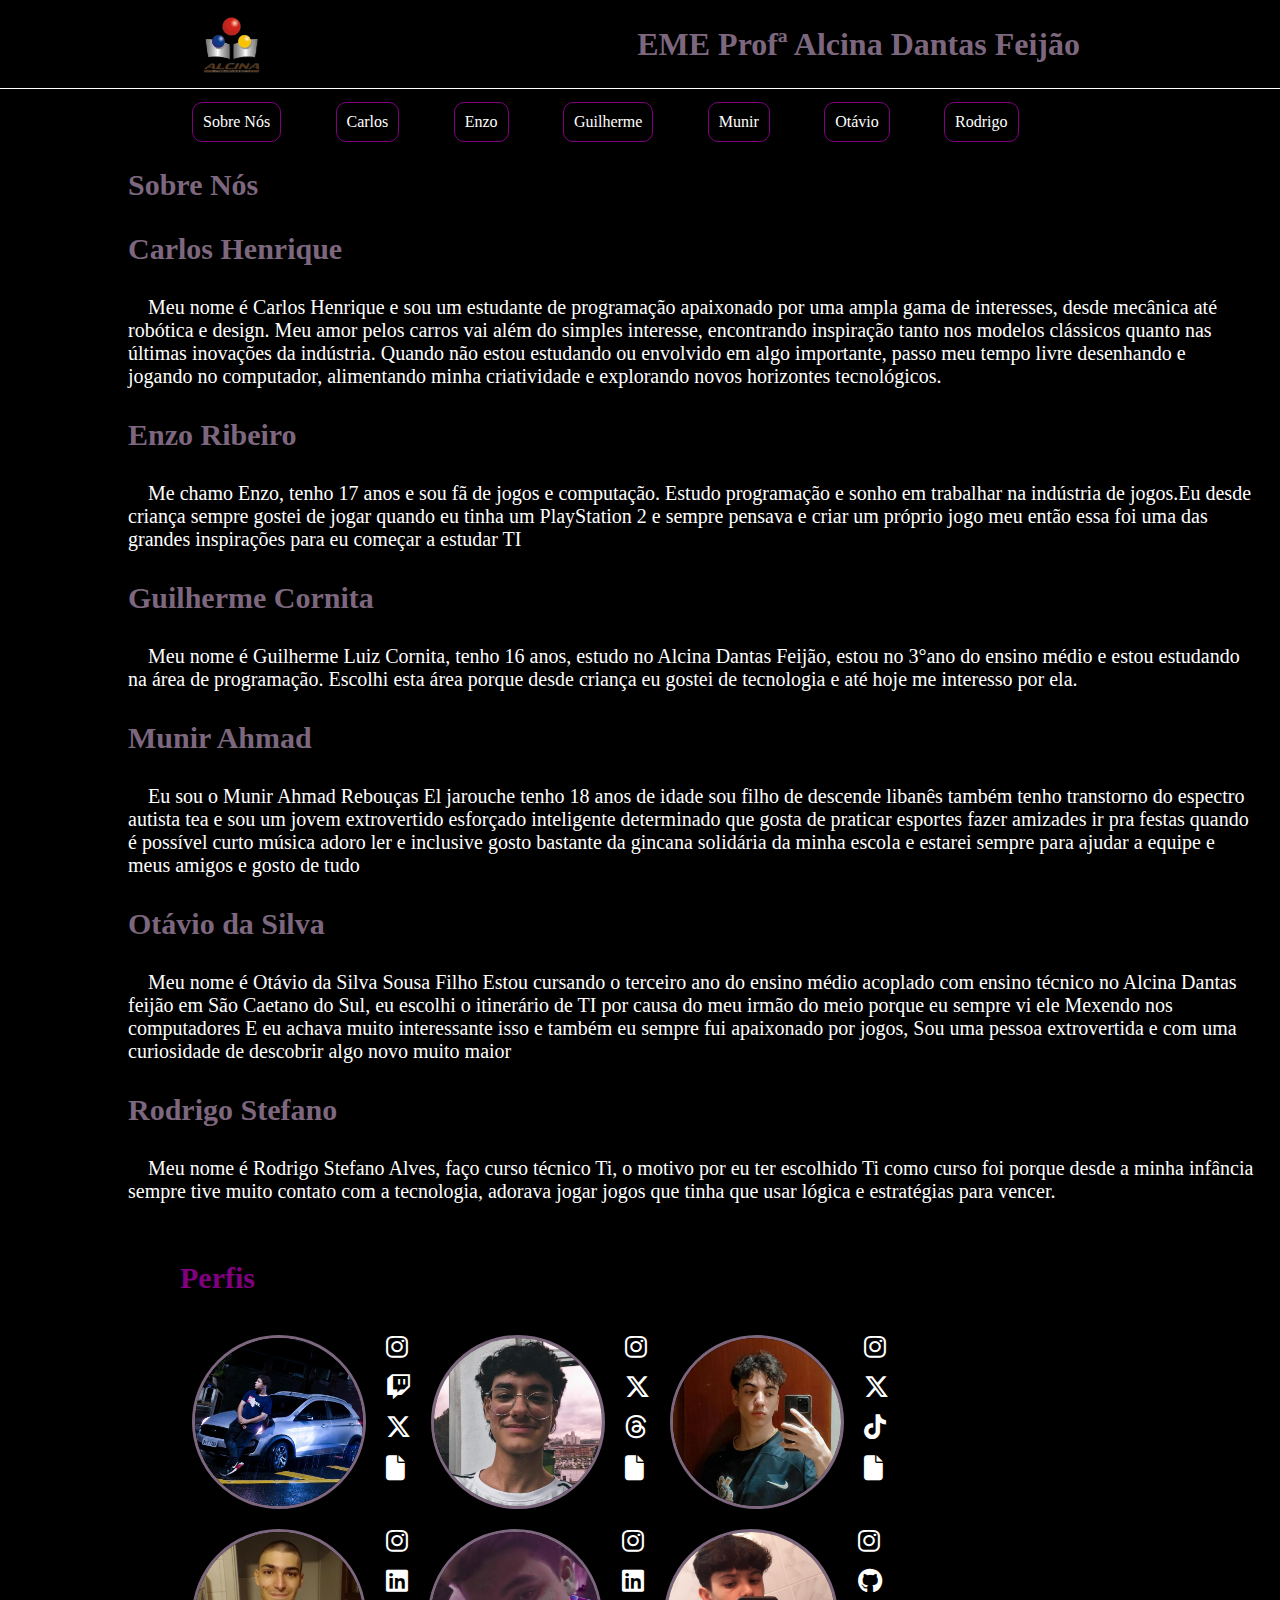
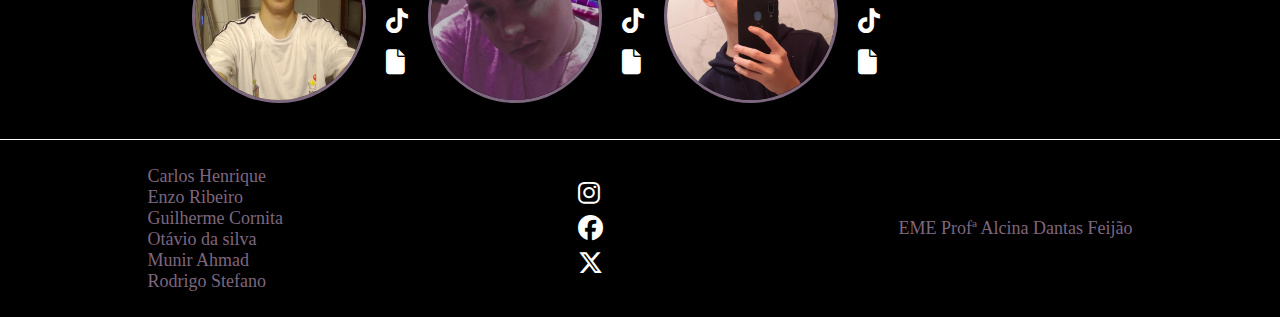
<file: index.html>
<!--
Nome: Carlos Henrique Cintra Alves          nº: 04        Turma: 3ºB             
Nome: Enzo Ribeiro Gil                      nº: 07                     
Nome: Guilherme Luiz Cornita                nº: 11                    
Nome: Munir Ahmad Rebouças El jarouche      nº: 23                    
Nome: Otávio da Silva Sousa Filho           nº: 24                     
Nome: Rodrigo Stefano Alves                 nº: 27                     
                    -->
<!DOCTYPE html>
<html lang="pt-BR">
<head>
   <meta charset="UTF-8">
   <meta name="viewport" content="width=device-width, initial-scale=1.0">
   <link rel="stylesheet" href="./css/index.css">
   <link rel="stylesheet" href="https://cdnjs.cloudflare.com/ajax/libs/font-awesome/6.5.1/css/all.min.css">
   <link rel="icon" href="./imagens/Icone.ico" type="image/x-icon" ?v=2 />
   <title>Portifolio</title>
</head>


<body>
   <header class="cabecalho">
       <img class="cabecalho_logo" src="./imagens/logoalcina.png">
       <h1 class="cabecalho_titulo" >EME Profª Alcina Dantas Feijão</h1>
   </header>


   <nav class="menu" >
       <ul class="menu_lista">
           
           <li class="menu_lista_itens"><a href="./index.html">Sobre Nós</a></li>
           <li class="menu_lista_itens"><a href="./Html/carlos.html">Carlos</a></li>
           <li class="menu_lista_itens"><a href="./Html/enzo.html">Enzo</a></li>
           <li class="menu_lista_itens"><a href="./Html/guilherme.html">Guilherme</a></li>
           <li class="menu_lista_itens"><a href="./Html/munir.html">Munir</a></li>
           <li class="menu_lista_itens"><a href="./Html/otavio.html">Otávio</a></li>
           <li class="menu_lista_itens"><a href="./Html/rodrigo.html">Rodrigo</a></li>
           
       </ul>   
   </nav>


   <main class="principal">
        <section class="principal_secao">
        <h2 class="principal_secao_titulo">Sobre Nós</h2>

        <h3 class="principal_secao_titulo">Carlos Henrique</h3>
        <p class="principal_secao_texto">Meu nome é Carlos Henrique e sou 
            um estudante de programação apaixonado por uma ampla gama de 
            interesses, desde mecânica até robótica e design. Meu amor 
            pelos carros vai além do simples interesse, encontrando inspiração
             tanto nos modelos clássicos quanto nas últimas inovações da indústria. 
             Quando não estou estudando ou envolvido em algo importante, passo meu 
             tempo livre desenhando e jogando no computador, alimentando minha 
             criatividade e explorando novos horizontes tecnológicos. </p>


          <h3 class="principal_secao_titulo">Enzo Ribeiro</h3>

          <p class="principal_secao_texto">Me chamo Enzo, tenho 17 anos e sou 
            fã de jogos e computação. Estudo programação e sonho em trabalhar 
            na indústria de jogos.Eu desde criança sempre gostei de jogar quando 
            eu tinha um PlayStation 2 e sempre pensava e criar um próprio jogo meu 
            então essa foi uma das grandes inspirações para eu começar a estudar TI</p>

          <h3 class="principal_secao_titulo">Guilherme Cornita</h3>

          <p class="principal_secao_texto">Meu nome é Guilherme Luiz Cornita, tenho 
            16 anos, estudo no Alcina Dantas Feijão, estou no 3°ano do ensino médio 
            e estou estudando na área de programação. Escolhi esta área porque desde 
            criança eu gostei de tecnologia e até hoje me interesso por ela. </p>

            
          <h3 class="principal_secao_titulo">Munir Ahmad</h3>

          <p class="principal_secao_texto">Eu sou o Munir Ahmad Rebouças El jarouche tenho 
            18 anos de idade sou filho de descende libanês também tenho transtorno do espectro 
            autista tea e sou um jovem extrovertido esforçado inteligente determinado que gosta 
            de praticar esportes fazer amizades ir pra festas quando é possível curto música 
            adoro ler e inclusive gosto bastante da gincana solidária da minha escola e estarei 
            sempre para ajudar a equipe e meus amigos e gosto de tudo </p>

          <h3 class="principal_secao_titulo">Otávio da Silva</h3>

          <p class="principal_secao_texto">Meu nome é Otávio da Silva Sousa Filho 
            Estou cursando o terceiro ano do ensino médio acoplado com ensino técnico 
            no Alcina Dantas feijão em São Caetano do Sul, eu escolhi o itinerário de 
            TI por causa do meu irmão do meio porque eu sempre vi ele Mexendo nos 
            computadores E eu achava muito interessante isso e também eu sempre fui 
            apaixonado por jogos, Sou uma pessoa extrovertida e com uma curiosidade 
            de descobrir algo novo muito maior </p>
            
          <h3 class="principal_secao_titulo">Rodrigo Stefano</h3>

          <p class="principal_secao_texto">Meu nome é Rodrigo Stefano Alves, 
            faço curso técnico Ti, o motivo por eu ter escolhido Ti como curso 
            foi porque desde a minha infância sempre tive muito contato com a tecnologia, 
            adorava jogar jogos que tinha que usar lógica e estratégias para vencer.</p>
  

       </section>
        
      
        
   </main>



   <h2 class="end_secao_titulo">Perfis</h2>

   <section class="list_friends">
      
     <img class="img_friends" src="./imagens/carloslogo.jpeg" >
   
     <p class="redes-sociais_end">
      <a  class="fa-brands fa-instagram" href="https://www.instagram.com/ctr_kaka/"></a>
      <a class="fa-brands fa-twitch" href="https://www.twitch.tv/alem40o"></a>
      <a class="fa-brands fa-x-twitter" href="https://twitter.com/Alem40o0"></a>
      <a href="./Html/carlos.html"><i class="fa fa-file"></i></a>
        </p>
   
        
   
        <img class="img_friends" src="./imagens/enzologo1.jpg" >
   
     <p class="redes-sociais_end">
      <a  class="fa-brands fa-instagram" href="https://www.instagram.com/enzorgil?igsh=bnV4MG03NDI5Y3ow"></a>
      <a class="fa-brands fa-x-twitter" href="https://x.com/Zzenz0?t=HOC9Y4DgVF7jrGiRZ3S1vQ&s=09"></a>
      <a class="fa-brands fa-threads" href="https://www.threads.net/@enzorgil"></a>
      <a href="./Html/enzo.html"><i class="fa fa-file"></i></a>
        </p>
   
        <img class="img_friends" src="./imagens/cornitalogo1.jpeg" >
   
     <p class="redes-sociais_end">
      <a  class="fa-brands fa-instagram" href="https://www.instagram.com/guilherme_cornita?igsh=ZjVqdHJ1emQyOXph"></a>
      <a class="fa-brands fa-x-twitter" href="https://x.com/mano_cornita?t=yRN_jeK3KdKRV5cMMcyiJg&s=09"></a>
      <a class="fa-brands fa-tiktok" href="https://www.tiktok.com/@guilherme_cornita?_t=8luoyYGdx6U&_r=1"></a>
      <a href="./Html/guilherme.html"><i class="fa fa-file"></i></a>

        </p>
   
   </section>
   
   <section class="list_friends">
      <img class="img_friends" src="./imagens/munirlogo.jpeg" >
   
        <p class="redes-sociais_end">
          <a  class="fa-brands fa-instagram" href="https://www.instagram.com/munirjarouche/"></a>
          <a class="fa-brands fa-linkedin" href="https://linkedin.com/in/munir-ahmad-reboucas-el-jarouche-a4950a306/"></a>
          <a class="fa-brands fa-tiktok" href="https://www.tiktok.com/@munir.ahmad.rebou?lang=pt-BR"></a>
          <a href="./Html/munir.html"><i class="fa fa-file"></i></a>    </p>
   
      <img class="img_friends" src="./imagens/otaviologo.png" >
   
        <p class="redes-sociais_end">
          <a  class="fa-brands fa-instagram" href="https://www.instagram.com/otavios1lva/"></a>
          <a class="fa-brands fa-linkedin" href="https://www.linkedin.com/in/otavio-silva-b26b22306/"></a>
          <a class="fa-brands fa-tiktok" href="https://www.tiktok.com/@0tavio_s1lva"></a>
          <a href="./Html/otavio.html"><i class="fa fa-file"></i></a>        </p>
   
        <img class="img_friends" src="./imagens/rodrilogo.jpeg" >
   
        <p class="redes-sociais_end">
          <a  class="fa-brands fa-instagram" href="https://www.instagram.com/diguin._/"></a>
          <a class="fa-brands fa-github" href="https://github.com/Digguin"></a>
          <a class="fa-brands fa-tiktok" href="https://www.tiktok.com/@coelhxxn"></a>
          <a href="./Html/rodrigo.html"><i class="fa fa-file"></i></a>
        </p>
   
      
    </section>
   
   <br><br>

   

   <footer class="rodape">
        <ul class="rodape_lista">
            <li class="rodape_lista_itens">Carlos Henrique</li>
            <li class="rodape_lista_itens">Enzo Ribeiro</li>
            <li class="rodape_lista_itens">Guilherme Cornita</li>
            <li class="rodape_lista_itens">Otávio da silva</li>
            <li class="rodape_lista_itens">Munir Ahmad</li>
            <li class="rodape_lista_itens">Rodrigo Stefano</li>
        </ul>
        <section class="rodape_redes-sociais">
            <a  class="fa-brands fa-instagram" href="https://www.instagram.com/emealcinadantasfeijao/"></a>
            <a class="fa-brands fa-facebook" href="https://www.facebook.com/emealcina/?locale=pt_BR"></a>
            <a class="fa-brands fa-x-twitter" href="https://twitter.com/emealcina?lang=pt"></a>
        </section>

        <div class="rodape_escola">
            <a class="rodape_escola_item" href="https://www.google.com.br/maps/place/EME+Professora+Alcina+Dantas+Feijão/@-23.6450329,-46.5723482,1
            7z/data=!3m1!4b1!4m6!3m5!1s0x94ce4336a5637845:0x3919132e1357afc1!8m2!3d-23.6450329!4d-46.5697679!16s%2Fg%2F1
            vd770m9?entry=ttu">EME Profª Alcina Dantas Feijão</a>
        </div>
   </footer>


</body>
</html>
</file>
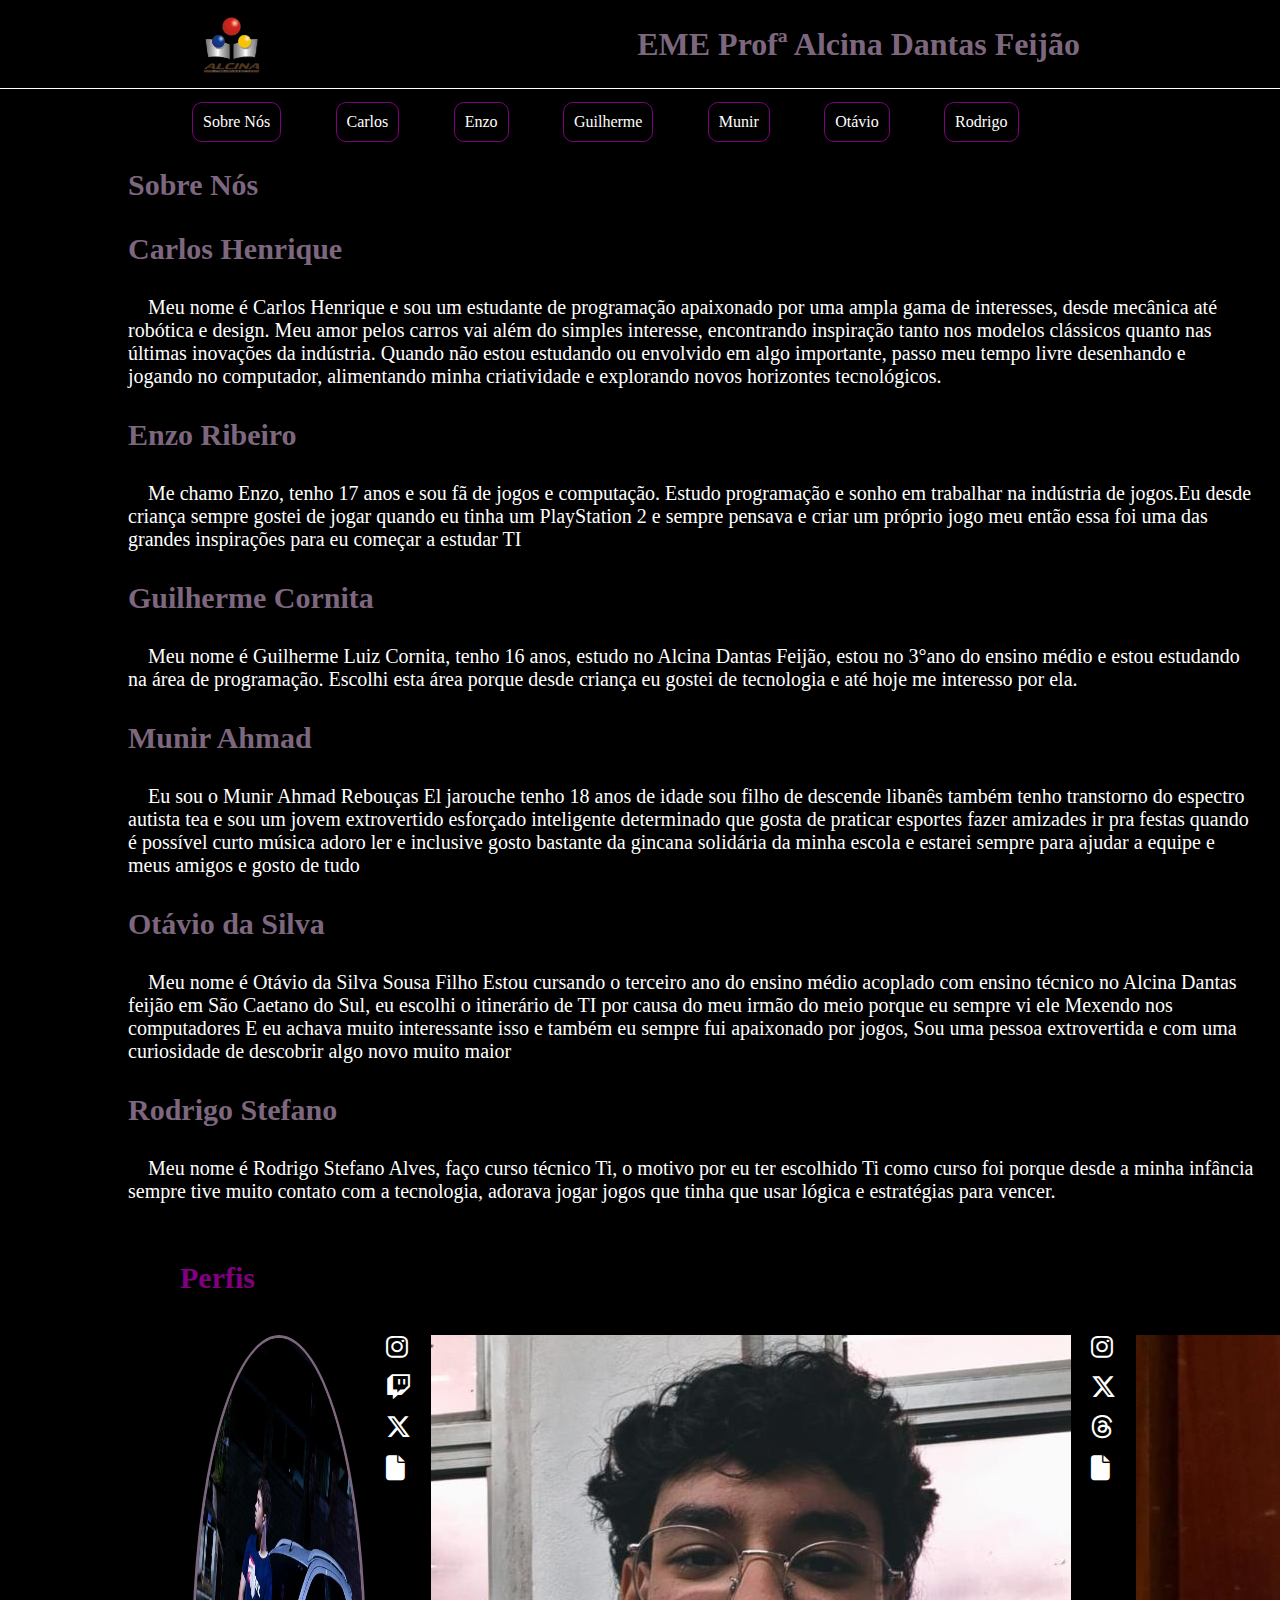
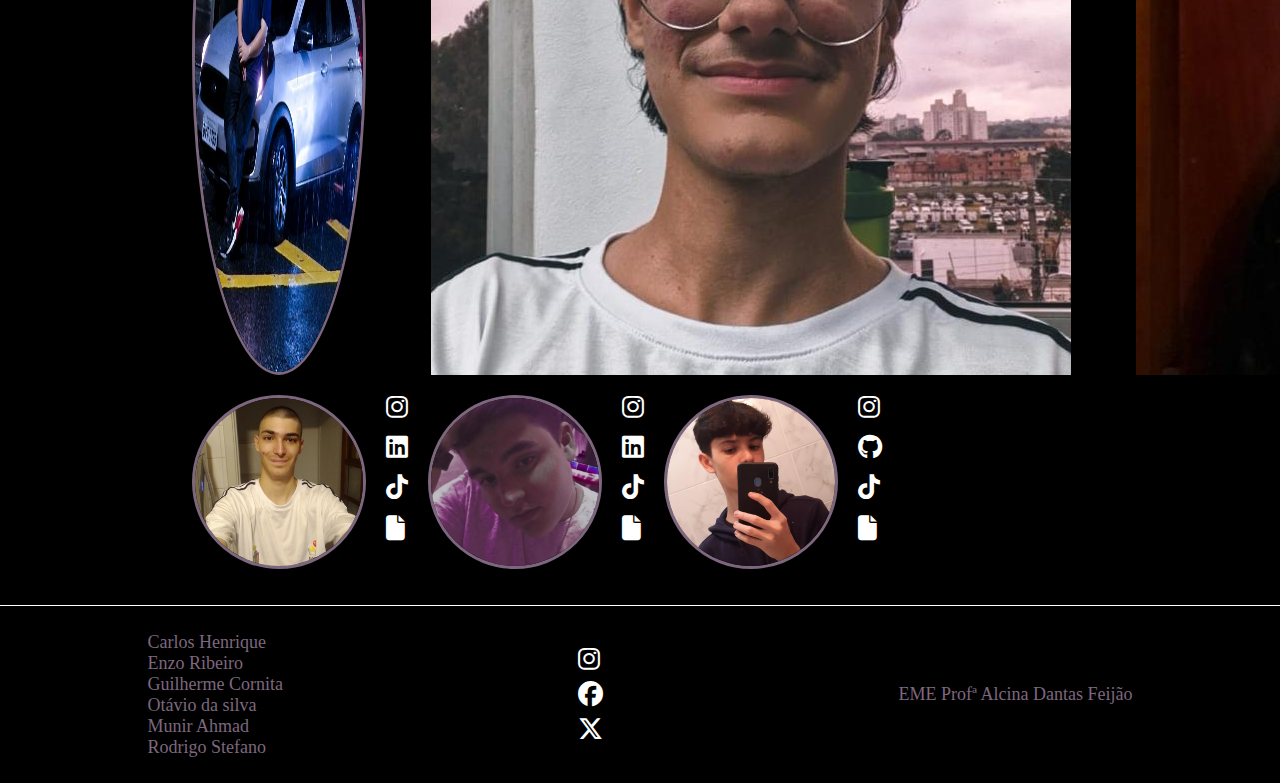
<file: index (1).html>
<!--
Nome: Carlos Henrique Cintra Alves          nº: 04        Turma: 3ºB             
Nome: Enzo Ribeiro Gil                      nº: 07                     
Nome: Guilherme Luiz Cornita                nº: 11                    
Nome: Munir Ahmad Rebouças El jarouche      nº: 23                    
Nome: Otávio da Silva Sousa Filho           nº: 24                     
Nome: Rodrigo Stefano Alves                 nº: 27                     
                    -->
<!DOCTYPE html>
<html lang="pt-BR">
<head>
   <meta charset="UTF-8">
   <meta name="viewport" content="width=device-width, initial-scale=1.0">
   <link rel="stylesheet" href="./css/index.css">
   <link rel="stylesheet" href="https://cdnjs.cloudflare.com/ajax/libs/font-awesome/6.5.1/css/all.min.css">
   <link rel="icon" href="./imagens/Icone.ico" type="image/x-icon" ?v=2 />
   <title>Portifolio</title>
</head>


<body>
   <header class="cabecalho">
       <img class="cabecalho_logo" src="./imagens/logoalcina.png">
       <h1 class="cabecalho_titulo" >EME Profª Alcina Dantas Feijão</h1>
   </header>


   <nav class="menu" >
       <ul class="menu_lista">
           
           <li class="menu_lista_itens"><a href="./index.html">Sobre Nós</a></li>
           <li class="menu_lista_itens"><a href="./Html/carlos.html">Carlos</a></li>
           <li class="menu_lista_itens"><a href="./Html/enzo.html">Enzo</a></li>
           <li class="menu_lista_itens"><a href="./Html/guilherme.html">Guilherme</a></li>
           <li class="menu_lista_itens"><a href="./Html/munir.html">Munir</a></li>
           <li class="menu_lista_itens"><a href="./Html/otavio.html">Otávio</a></li>
           <li class="menu_lista_itens"><a href="./Html/rodrigo.html">Rodrigo</a></li>
           
       </ul>   
   </nav>


   <main class="principal">
        <section class="principal_secao">
        <h2 class="principal_secao_titulo">Sobre Nós</h2>

        <h3 class="principal_secao_titulo">Carlos Henrique</h3>
        <p class="principal_secao_texto">Meu nome é Carlos Henrique e sou 
            um estudante de programação apaixonado por uma ampla gama de 
            interesses, desde mecânica até robótica e design. Meu amor 
            pelos carros vai além do simples interesse, encontrando inspiração
             tanto nos modelos clássicos quanto nas últimas inovações da indústria. 
             Quando não estou estudando ou envolvido em algo importante, passo meu 
             tempo livre desenhando e jogando no computador, alimentando minha 
             criatividade e explorando novos horizontes tecnológicos. </p>


          <h3 class="principal_secao_titulo">Enzo Ribeiro</h3>

          <p class="principal_secao_texto">Me chamo Enzo, tenho 17 anos e sou 
            fã de jogos e computação. Estudo programação e sonho em trabalhar 
            na indústria de jogos.Eu desde criança sempre gostei de jogar quando 
            eu tinha um PlayStation 2 e sempre pensava e criar um próprio jogo meu 
            então essa foi uma das grandes inspirações para eu começar a estudar TI</p>

          <h3 class="principal_secao_titulo">Guilherme Cornita</h3>

          <p class="principal_secao_texto">Meu nome é Guilherme Luiz Cornita, tenho 
            16 anos, estudo no Alcina Dantas Feijão, estou no 3°ano do ensino médio 
            e estou estudando na área de programação. Escolhi esta área porque desde 
            criança eu gostei de tecnologia e até hoje me interesso por ela. </p>

            
          <h3 class="principal_secao_titulo">Munir Ahmad</h3>

          <p class="principal_secao_texto">Eu sou o Munir Ahmad Rebouças El jarouche tenho 
            18 anos de idade sou filho de descende libanês também tenho transtorno do espectro 
            autista tea e sou um jovem extrovertido esforçado inteligente determinado que gosta 
            de praticar esportes fazer amizades ir pra festas quando é possível curto música 
            adoro ler e inclusive gosto bastante da gincana solidária da minha escola e estarei 
            sempre para ajudar a equipe e meus amigos e gosto de tudo </p>

          <h3 class="principal_secao_titulo">Otávio da Silva</h3>

          <p class="principal_secao_texto">Meu nome é Otávio da Silva Sousa Filho 
            Estou cursando o terceiro ano do ensino médio acoplado com ensino técnico 
            no Alcina Dantas feijão em São Caetano do Sul, eu escolhi o itinerário de 
            TI por causa do meu irmão do meio porque eu sempre vi ele Mexendo nos 
            computadores E eu achava muito interessante isso e também eu sempre fui 
            apaixonado por jogos, Sou uma pessoa extrovertida e com uma curiosidade 
            de descobrir algo novo muito maior </p>
            
          <h3 class="principal_secao_titulo">Rodrigo Stefano</h3>

          <p class="principal_secao_texto">Meu nome é Rodrigo Stefano Alves, 
            faço curso técnico Ti, o motivo por eu ter escolhido Ti como curso 
            foi porque desde a minha infância sempre tive muito contato com a tecnologia, 
            adorava jogar jogos que tinha que usar lógica e estratégias para vencer.</p>
  

       </section>
        
      
        
   </main>



   <h2 class="end_secao_titulo">Perfis</h2>

   <section class="list_friends">
      
     <img class="img_friends" src="./imagens/carloslogo.jpeg" >
   
     <p class="redes-sociais_end">
      <a  class="fa-brands fa-instagram" href="https://www.instagram.com/ctr_kaka/"></a>
      <a class="fa-brands fa-twitch" href="https://www.twitch.tv/alem40o"></a>
      <a class="fa-brands fa-x-twitter" href="https://twitter.com/Alem40o0"></a>
      <a href="./Html/carlos.html"><i class="fa fa-file"></i></a>
        </p>
   
        
   
        <img class="img_friends_enzo" src="./imagens/enzologo1.jpg" >
   
     <p class="redes-sociais_end">
      <a  class="fa-brands fa-instagram" href="https://www.instagram.com/enzorgil?igsh=bnV4MG03NDI5Y3ow"></a>
      <a class="fa-brands fa-x-twitter" href="https://x.com/Zzenz0?t=HOC9Y4DgVF7jrGiRZ3S1vQ&s=09"></a>
      <a class="fa-brands fa-threads" href="https://www.threads.net/@enzorgil"></a>
      <a href="./Html/enzo.html"><i class="fa fa-file"></i></a>
        </p>
   
        <img class="img_friends_cornita" src="./imagens/cornitalogo1.jpeg" >
   
     <p class="redes-sociais_end">
      <a  class="fa-brands fa-instagram" href="https://www.instagram.com/guilherme_cornita?igsh=ZjVqdHJ1emQyOXph"></a>
      <a class="fa-brands fa-x-twitter" href="https://x.com/mano_cornita?t=yRN_jeK3KdKRV5cMMcyiJg&s=09"></a>
      <a class="fa-brands fa-tiktok" href="https://www.tiktok.com/@guilherme_cornita?_t=8luoyYGdx6U&_r=1"></a>
      <a href="./Html/guilherme.html"><i class="fa fa-file"></i></a>

        </p>
   
   </section>
   
   <section class="list_friends">
      <img class="img_friends" src="./imagens/munirlogo.jpeg" >
   
        <p class="redes-sociais_end">
          <a  class="fa-brands fa-instagram" href="https://www.instagram.com/munirjarouche/"></a>
          <a class="fa-brands fa-linkedin" href="https://linkedin.com/in/munir-ahmad-reboucas-el-jarouche-a4950a306/"></a>
          <a class="fa-brands fa-tiktok" href="https://www.tiktok.com/@munir.ahmad.rebou?lang=pt-BR"></a>
          <a href="./Html/munir.html"><i class="fa fa-file"></i></a>    </p>
   
      <img class="img_friends" src="./imagens/otaviologo.png" >
   
        <p class="redes-sociais_end">
          <a  class="fa-brands fa-instagram" href="https://www.instagram.com/otavios1lva/"></a>
          <a class="fa-brands fa-linkedin" href="https://www.linkedin.com/in/otavio-silva-b26b22306/"></a>
          <a class="fa-brands fa-tiktok" href="https://www.tiktok.com/@0tavio_s1lva"></a>
          <a href="./Html/otavio.html"><i class="fa fa-file"></i></a>        </p>
   
        <img class="img_friends" src="./imagens/rodrilogo.jpeg" >
   
        <p class="redes-sociais_end">
          <a  class="fa-brands fa-instagram" href="https://www.instagram.com/diguin._/"></a>
          <a class="fa-brands fa-github" href="https://github.com/Digguin"></a>
          <a class="fa-brands fa-tiktok" href="https://www.tiktok.com/@coelhxxn"></a>
          <a href="./Html/rodrigo.html"><i class="fa fa-file"></i></a>
        </p>
   
      
    </section>
   
   <br><br>

   

   <footer class="rodape">
        <ul class="rodape_lista">
            <li class="rodape_lista_itens">Carlos Henrique</li>
            <li class="rodape_lista_itens">Enzo Ribeiro</li>
            <li class="rodape_lista_itens">Guilherme Cornita</li>
            <li class="rodape_lista_itens">Otávio da silva</li>
            <li class="rodape_lista_itens">Munir Ahmad</li>
            <li class="rodape_lista_itens">Rodrigo Stefano</li>
        </ul>
        <section class="rodape_redes-sociais">
            <a  class="fa-brands fa-instagram" href="https://www.instagram.com/emealcinadantasfeijao/"></a>
            <a class="fa-brands fa-facebook" href="https://www.facebook.com/emealcina/?locale=pt_BR"></a>
            <a class="fa-brands fa-x-twitter" href="https://twitter.com/emealcina?lang=pt"></a>
        </section>

        <div class="rodape_escola">
            <a class="rodape_escola_item" href="https://www.google.com.br/maps/place/EME+Professora+Alcina+Dantas+Feijão/@-23.6450329,-46.5723482,1
            7z/data=!3m1!4b1!4m6!3m5!1s0x94ce4336a5637845:0x3919132e1357afc1!8m2!3d-23.6450329!4d-46.5697679!16s%2Fg%2F1
            vd770m9?entry=ttu">EME Profª Alcina Dantas Feijão</a>
        </div>
   </footer>


</body>
</html>
</file>
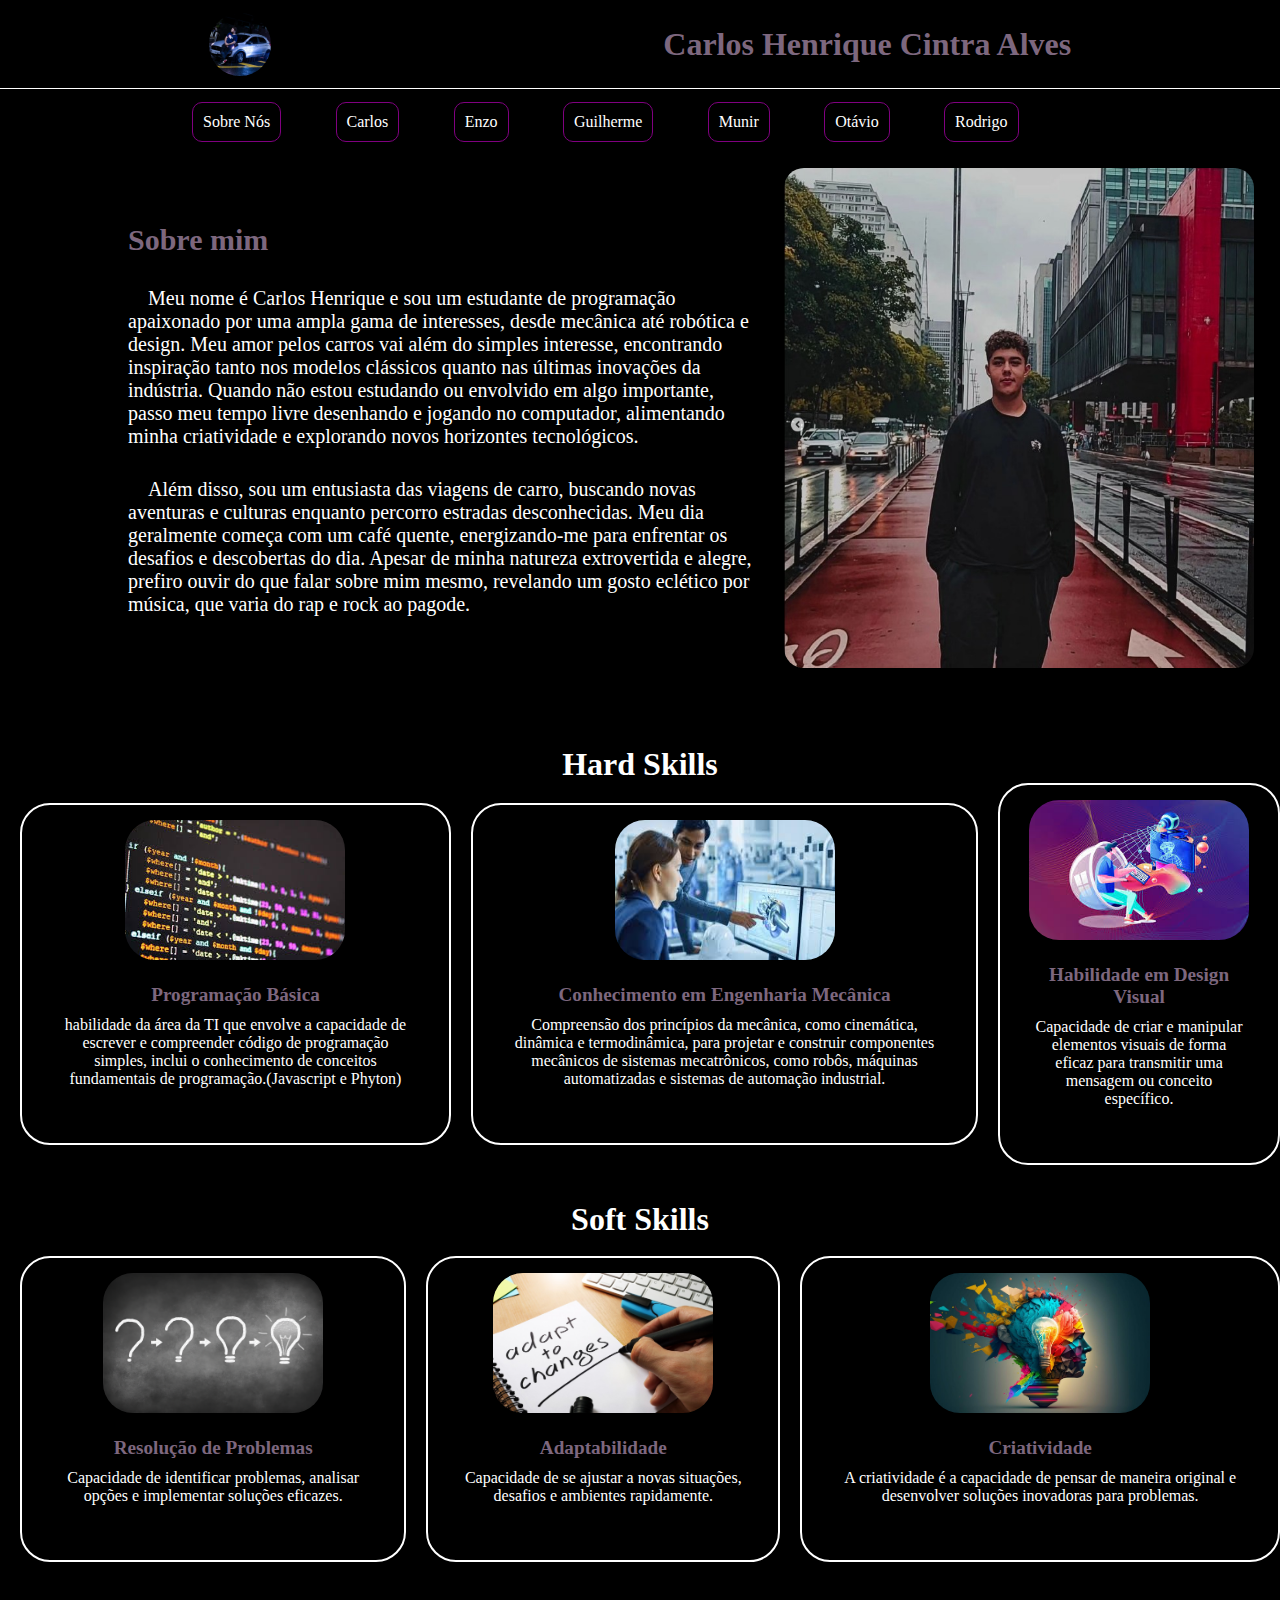
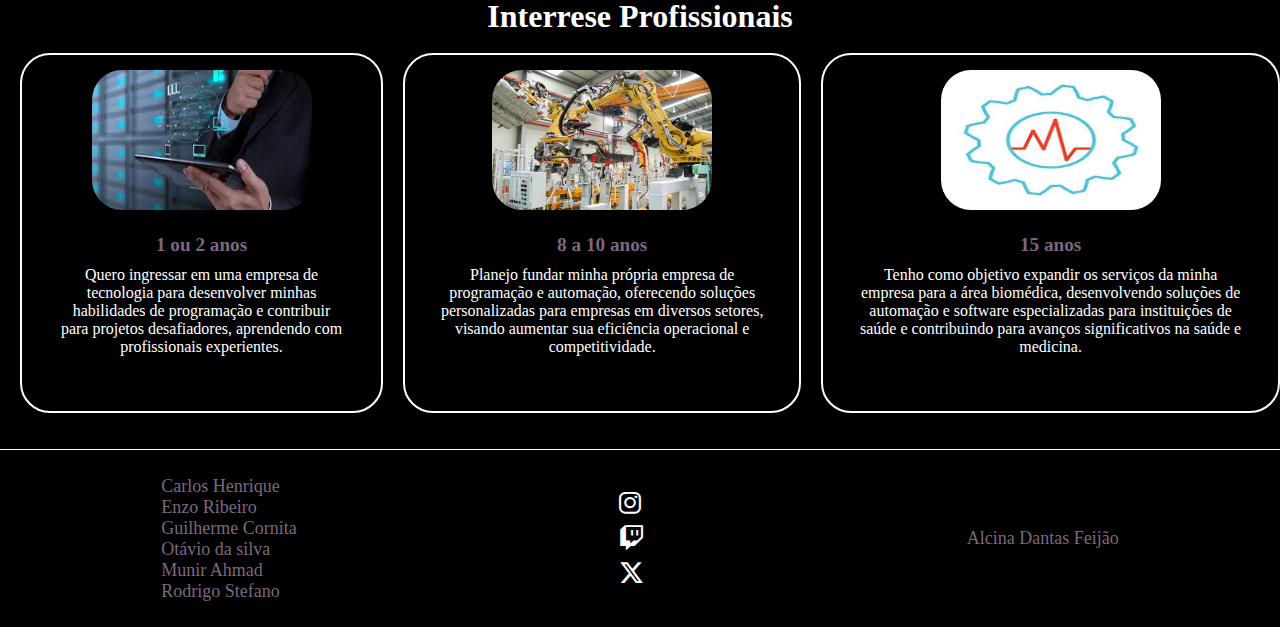
<file: Html/carlos.html>
<!DOCTYPE html>
<html lang="pt-BR">
<head>
   <meta charset="UTF-8">
   <meta name="viewport" content="width=device-width, initial-scale=1.0">
   <link rel="stylesheet" href="../css/pessoal.css">
   <link rel="stylesheet" href="https://cdnjs.cloudflare.com/ajax/libs/font-awesome/6.5.1/css/all.min.css">
   <link rel="icon" href="../imagens/Icone.ico" type="image/x-icon" ?v=2 />
   <title>Portifolio</title>
</head>


<body>
   <header class="cabecalho">
       <img class="cabecalho_logo" src="../imagens/carloslogo.jpeg">
       <h1 class="cabecalho_titulo" >Carlos Henrique Cintra Alves</h1>
   </header>


   <nav class="menu" >
       <ul class="menu_lista">
    
        <li class="menu_lista_itens"><a href="../index.html">Sobre Nós</a></li>
        <li class="menu_lista_itens"><a href="./carlos.html">Carlos</a></li>
        <li class="menu_lista_itens"><a href="./enzo.html">Enzo</a></li>
        <li class="menu_lista_itens"><a href="./guilherme.html">Guilherme</a></li>
        <li class="menu_lista_itens"><a href="./munir.html">Munir</a></li>
        <li class="menu_lista_itens"><a href="./otavio.html">Otávio</a></li>
        <li class="menu_lista_itens"><a href="./rodrigo.html">Rodrigo</a></li>
      
           
       </ul>   
   </nav>


   <main class="principal">
        <section class="principal_secao">
        <h2 class="principal_secao_titulo">Sobre mim</h2>


        <p class="principal_secao_texto">Meu nome é Carlos Henrique e sou 
          um estudante de programação apaixonado por uma ampla gama de 
          interesses, desde mecânica até robótica e design. Meu amor 
          pelos carros vai além do simples interesse, encontrando inspiração
           tanto nos modelos clássicos quanto nas últimas inovações da indústria. 
           Quando não estou estudando ou envolvido em algo importante, passo meu 
           tempo livre desenhando e jogando no computador, alimentando minha 
           criatividade e explorando novos horizontes tecnológicos. </p>

           <p class="principal_secao_texto">Além disso, sou um entusiasta das 
            viagens de carro, buscando novas aventuras e culturas enquanto percorro
             estradas desconhecidas. Meu dia geralmente começa com um café quente, 
             energizando-me para enfrentar os desafios e descobertas do dia. Apesar 
             de minha natureza extrovertida e alegre, prefiro ouvir do que falar sobre 
             mim mesmo, revelando um gosto eclético por música, que varia do rap e rock 
             ao pagode. </p>

       </section>
        <section class="principal_secao_2">
         <img class="principal_imagem" src="../imagens/carlos.jpeg" width="1000">
        </section>
   </main>
   <br><br>

   <div class="skills"><h1>Hard Skills</h1></div>

    <div class="Box_HS">
        
        <div class="Box">
            <img src="../imagens/programacao.jpeg">
            <div class="Box_corpo">
              <h2 class="Box_titulo">Programação Básica</h2>
              <p class="Box_tx"> habilidade da área da TI que envolve a 
                capacidade de escrever e compreender código de programação simples, inclui o conhecimento 
                de conceitos fundamentais de programação.(Javascript e Phyton)</p>
            </div>
          </div>
          
          <div class="Box">
            <img src="../imagens/mecatronica.jpeg">
            <div class="Box_corpo">
              <h2 class="Box_titulo">Conhecimento em Engenharia Mecânica</h2>
              <p class="Box_tx">  Compreensão dos princípios da mecânica, como cinemática, 
                dinâmica e termodinâmica, para projetar e construir componentes mecânicos 
                de sistemas mecatrônicos, como robôs, máquinas automatizadas e sistemas de 
                automação industrial. </p>
            </div>
          </div>
          
          <div class="Box">
            <img src="../imagens/desing.jpeg">
            <div class="Box_corpo">
              <h2 class="Box_titulo">Habilidade em Design Visual</h2>
              <p class="Box_tx"> Capacidade de criar e manipular elementos 
                visuais de forma eficaz para transmitir uma mensagem ou conceito específico.</p>
            </div>
          </div>
    </div>
    <br><br>




    <div class="skills"><h1>Soft Skills</h1></div><br>

      <div class="Box_HS">
          
          <div class="Box">
              <img src="../imagens/resolucao.png">
              <div class="Box_corpo">
                <h2 class="Box_titulo">Resolução de Problemas</h2>
                <p class="Box_tx">Capacidade de identificar problemas, analisar opções 
                  e implementar soluções eficazes.</p>
              </div>
            </div>
            
            <div class="Box">
              <img src="../imagens/adapt.jpg">
              <div class="Box_corpo">
                <h2 class="Box_titulo">Adaptabilidade</h2>
                <p class="Box_tx"> Capacidade de se ajustar a novas situações, 
                  desafios e ambientes rapidamente.</p>
              </div>
            </div>
            
            <div class="Box">
              <img src="../imagens/criatividade.jpg">
              <div class="Box_corpo">
                <h2 class="Box_titulo">Criatividade</h2>
                <p class="Box_tx">A criatividade é a capacidade
                  de pensar de maneira original e desenvolver 
                  soluções inovadoras para problemas.</p>
              </div>
            </div>
      </div>
      <br><br>



      <div class="skills"><h1>Interrese Profissionais</h1></div><br>

      <div class="Box_IP">
          
          <div class="Box">
              <img src="../imagens/empresati.jpeg">
              <div class="Box_corpo">
                <h2 class="Box_titulo">1 ou 2 anos</h2>
                <p class="Box_tx">Quero ingressar em uma empresa 
                  de tecnologia para desenvolver minhas habilidades 
                  de programação e contribuir para projetos desafiadores, 
                  aprendendo com profissionais experientes.</p>
              </div>
            </div>
            
            <div class="Box">
              <img src="../imagens/automação.jpg">
              <div class="Box_corpo">
                <h2 class="Box_titulo">8 a 10 anos</h2>
                <p class="Box_tx">Planejo fundar minha própria 
                  empresa de programação e automação, oferecendo 
                  soluções personalizadas para empresas em diversos 
                  setores, visando aumentar sua eficiência operacional 
                  e competitividade.</p>
              </div>
            </div>
            
            <div class="Box">
              <img src="../imagens/biomedicina.jpeg">
              <div class="Box_corpo">
                <h2 class="Box_titulo">15 anos</h2>
                <p class="Box_tx">Tenho como objetivo 
                  expandir os serviços da minha empresa 
                  para a área biomédica, desenvolvendo 
                  soluções de automação e software especializadas 
                  para instituições de saúde e contribuindo para 
                  avanços significativos na saúde e medicina.</p>
              </div>
            </div>
      </div>
      <br><br>




   <footer class="rodape">
        <ul class="rodape_lista">
            <li class="rodape_lista_itens">Carlos Henrique</li>
            <li class="rodape_lista_itens">Enzo Ribeiro</li>
            <li class="rodape_lista_itens">Guilherme Cornita</li>
            <li class="rodape_lista_itens">Otávio da silva</li>
            <li class="rodape_lista_itens">Munir Ahmad</li>
            <li class="rodape_lista_itens">Rodrigo Stefano</li>
        </ul>
        <section class="rodape_redes-sociais">
            <a  class="fa-brands fa-instagram" href="https://www.instagram.com/ctr_kaka/"></a>
            <a class="fa-brands fa-twitch" href="https://www.twitch.tv/alem40o"></a>
            <a class="fa-brands fa-x-twitter" href="https://twitter.com/Alem40o0"></a>
        </section>

        <div class="rodape_escola">
            <a class="rodape_escola_item" href="https://www.google.com.br/maps/place/EME+Professora+Alcina+Dantas+Feijão/@-23.6450329,-46.5723482,1
            7z/data=!3m1!4b1!4m6!3m5!1s0x94ce4336a5637845:0x3919132e1357afc1!8m2!3d-23.6450329!4d-46.5697679!16s%2Fg%2F1
            vd770m9?entry=ttu">Alcina Dantas Feijão</a>
        </div>
   </footer>


</body>
</html>
</file>
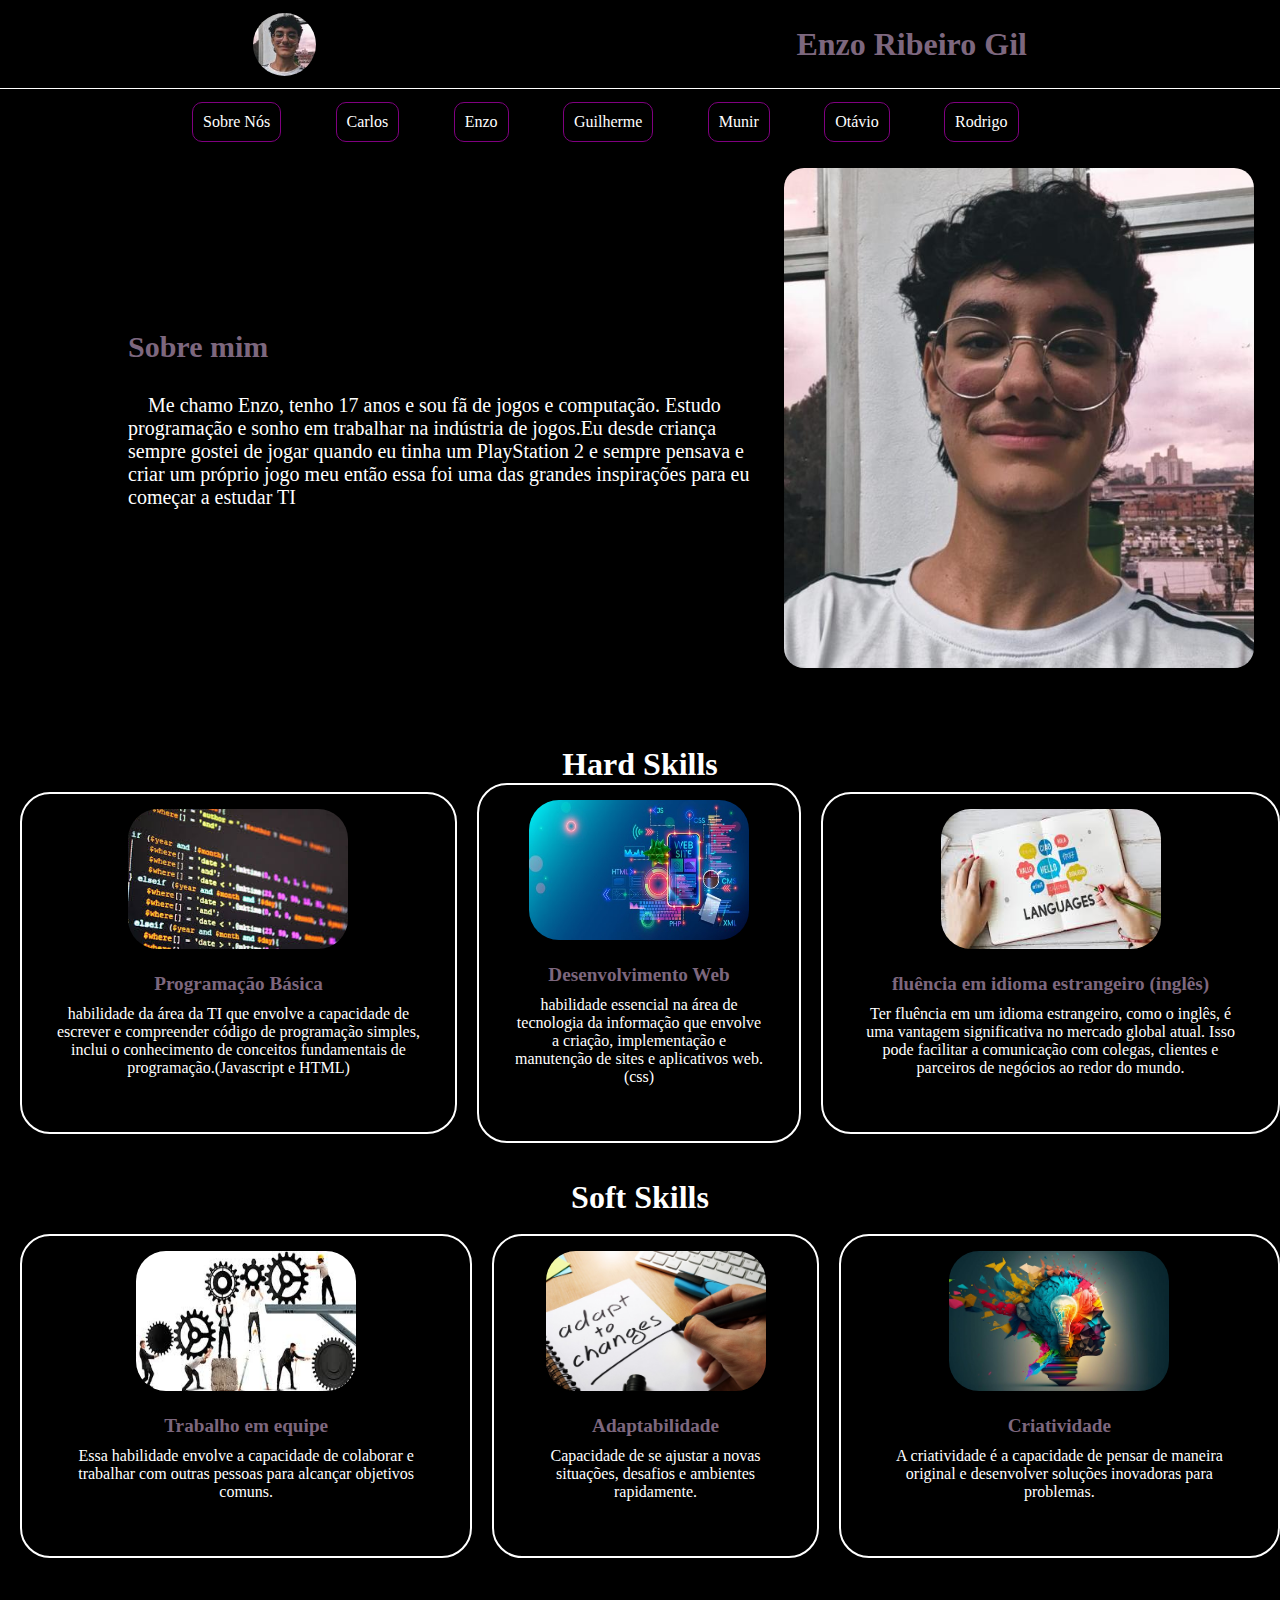
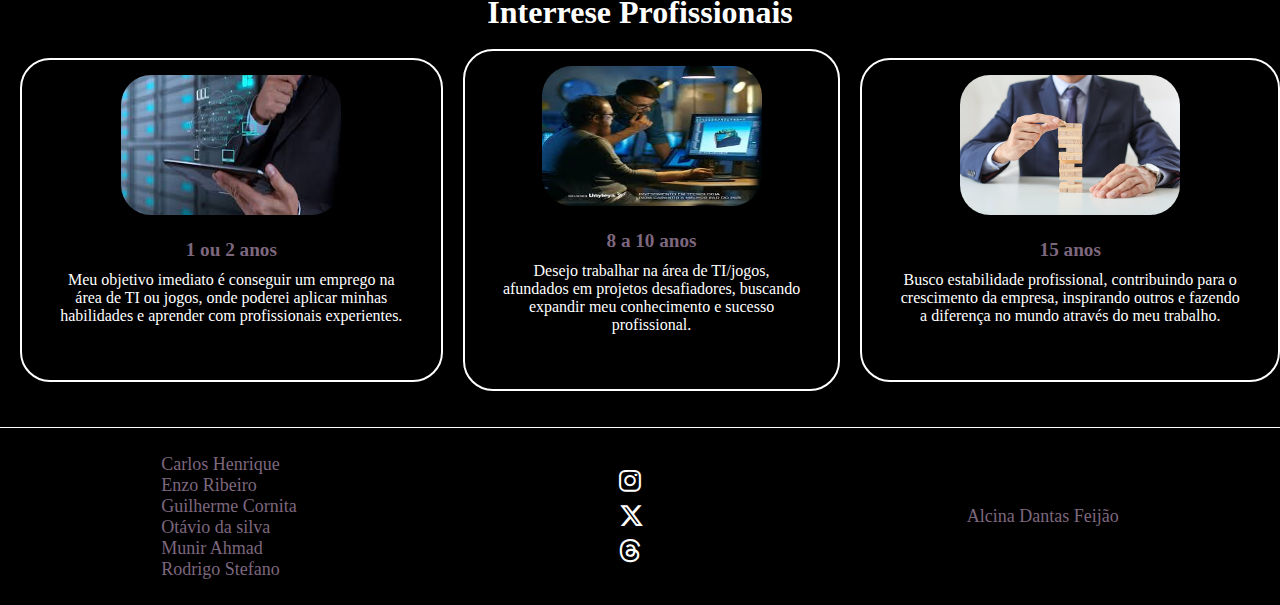
<file: Html/enzo.html>
<!DOCTYPE html>
<html lang="pt-BR">
<head>
   <meta charset="UTF-8">
   <meta name="viewport" content="width=device-width, initial-scale=1.0">
   <link rel="stylesheet" href="../css/pessoal.css">
   <link rel="stylesheet" href="https://cdnjs.cloudflare.com/ajax/libs/font-awesome/6.5.1/css/all.min.css">
   <link rel="icon" href="../imagens/Icone.ico" type="image/x-icon" ?v=2 />
   <title>Portifolio</title>
</head>


<body>
   <header class="cabecalho">
       <img class="cabecalho_logo" src="../imagens/enzologo.jpeg">
       <h1 class="cabecalho_titulo" >Enzo Ribeiro Gil</h1>
   </header>


   <nav class="menu" >
       <ul class="menu_lista">
                   
        
        <li class="menu_lista_itens"><a href="../index.html">Sobre Nós</a></li>
        <li class="menu_lista_itens"><a href="./carlos.html">Carlos</a></li>
        <li class="menu_lista_itens"><a href="./enzo.html">Enzo</a></li>
        <li class="menu_lista_itens"><a href="./guilherme.html">Guilherme</a></li>
        <li class="menu_lista_itens"><a href="./munir.html">Munir</a></li>
        <li class="menu_lista_itens"><a href="./otavio.html">Otávio</a></li>
        <li class="menu_lista_itens"><a href="./rodrigo.html">Rodrigo</a></li>
      
           
       </ul>   
   </nav>


   <main class="principal">
        <section class="principal_secao">
        <h2 class="principal_secao_titulo">Sobre mim</h2>


        <p class="principal_secao_texto">Me chamo Enzo, tenho 17 anos e sou 
          fã de jogos e computação. Estudo programação e sonho em trabalhar 
          na indústria de jogos.Eu desde criança sempre gostei de jogar quando 
          eu tinha um PlayStation 2 e sempre pensava e criar um próprio jogo meu 
          então essa foi uma das grandes inspirações para eu começar a estudar TI</p>

       </section>
        <section class="principal_secao_2">
         <img class="principal_imagem" src="../imagens/enzologo1.jpg" width="1000">
        </section>
   </main>
   <br><br>

   <div class="skills"><h1>Hard Skills</h1></div>

    <div class="Box_HS">
        
        <div class="Box">
            <img src="../imagens/programacao.jpeg">
            <div class="Box_corpo">
              <h2 class="Box_titulo">Programação Básica</h2>
              <p class="Box_tx"> habilidade da área da TI que envolve a 
                capacidade de escrever e compreender código de programação simples, inclui o conhecimento 
                de conceitos fundamentais de programação.(Javascript e HTML)</p>
            </div>
          </div>
          
          <div class="Box">
            <img src="../imagens/web.jpg">
            <div class="Box_corpo">
              <h2 class="Box_titulo">Desenvolvimento Web</h2>
              <p class="Box_tx">  habilidade essencial na área de tecnologia da informação 
                que envolve a criação, implementação e manutenção de sites e aplicativos web.(css) </p>
            </div>
          </div>
          
          <div class="Box">
            <img src="../imagens/ingles.jpeg">
            <div class="Box_corpo">
              <h2 class="Box_titulo">fluência em idioma estrangeiro (inglês)</h2>

              <p class="Box_tx"> Ter fluência em um idioma estrangeiro, como o inglês, 
                é uma vantagem significativa no mercado global atual. Isso pode facilitar 
                a comunicação com colegas, clientes e parceiros de negócios ao redor do mundo.</p>

            </div>
          </div>
    </div>
    <br><br>




    <div class="skills"><h1>Soft Skills</h1></div><br>

      <div class="Box_HS">
          
          <div class="Box">
              <img src="../imagens/equipe.jpeg">
              <div class="Box_corpo">
                <h2 class="Box_titulo">Trabalho em equipe</h2>
                <p class="Box_tx">Essa habilidade envolve a capacidade 
                  de colaborar e trabalhar com outras pessoas 
                  para alcançar objetivos comuns.</p>
              </div>
            </div>
            
            <div class="Box">
              <img src="../imagens/adapt.jpg">
              <div class="Box_corpo">
                <h2 class="Box_titulo">Adaptabilidade</h2>
                <p class="Box_tx"> Capacidade de se ajustar a novas situações, 
                  desafios e ambientes rapidamente.</p>
              </div>
            </div>
            
            <div class="Box">
              <img src="../imagens/criatividade.jpg">
              <div class="Box_corpo">
                <h2 class="Box_titulo">Criatividade</h2>
                <p class="Box_tx"> A criatividade é a capacidade
                   de pensar de maneira original e desenvolver 
                   soluções inovadoras para problemas.</p>
              </div>
            </div>
      </div>
      <br><br>

      <div class="skills"><h1>Interrese Profissionais</h1></div><br>

      <div class="Box_IP">
          
          <div class="Box">
              <img src="../imagens/empresati.jpeg">
              <div class="Box_corpo">
                <h2 class="Box_titulo">1 ou 2 anos</h2>
                <p class="Box_tx">Meu objetivo imediato 
                  é conseguir um emprego na área de TI ou 
                  jogos, onde poderei aplicar minhas habilidades 
                  e aprender com profissionais experientes.</p>
              </div>
            </div>
            
            <div class="Box">
              <img src="../imagens/tijogos.jpeg">
              <div class="Box_corpo">
                <h2 class="Box_titulo">8 a 10 anos</h2>
                <p class="Box_tx">Desejo trabalhar na área de 
                  TI/jogos, afundados em projetos desafiadores, 
                  buscando expandir meu conhecimento e sucesso profissional.</p>
              </div>
            </div>
            
            <div class="Box">
              <img src="../imagens/estabilidade.jpg">
              <div class="Box_corpo">
                <h2 class="Box_titulo">15 anos</h2>
                <p class="Box_tx">Busco estabilidade profissional, 
                  contribuindo para o crescimento da empresa, 
                  inspirando outros e fazendo a diferença no mundo através do meu trabalho.</p>
              </div>
            </div>
      </div>
      <br><br>




   <footer class="rodape">
        <ul class="rodape_lista">
            <li class="rodape_lista_itens">Carlos Henrique</li>
            <li class="rodape_lista_itens">Enzo Ribeiro</li>
            <li class="rodape_lista_itens">Guilherme Cornita</li>
            <li class="rodape_lista_itens">Otávio da silva</li>
            <li class="rodape_lista_itens">Munir Ahmad</li>
            <li class="rodape_lista_itens">Rodrigo Stefano</li>
        </ul>
        <section class="rodape_redes-sociais">
            <a  class="fa-brands fa-instagram" href="https://www.instagram.com/enzorgil?igsh=bnV4MG03NDI5Y3ow"></a>
            <a class="fa-brands fa-x-twitter" href="https://x.com/Zzenz0?t=HOC9Y4DgVF7jrGiRZ3S1vQ&s=09"></a>
            <a class="fa-brands fa-threads" href="https://www.threads.net/@enzorgil"></a>
        </section>

        <div class="rodape_escola">
            <a class="rodape_escola_item" href="https://www.google.com.br/maps/place/EME+Professora+Alcina+Dantas+Feijão/@-23.6450329,-46.5723482,1
            7z/data=!3m1!4b1!4m6!3m5!1s0x94ce4336a5637845:0x3919132e1357afc1!8m2!3d-23.6450329!4d-46.5697679!16s%2Fg%2F1
            vd770m9?entry=ttu">Alcina Dantas Feijão</a>
        </div>
   </footer>


</body>
</html>
</file>
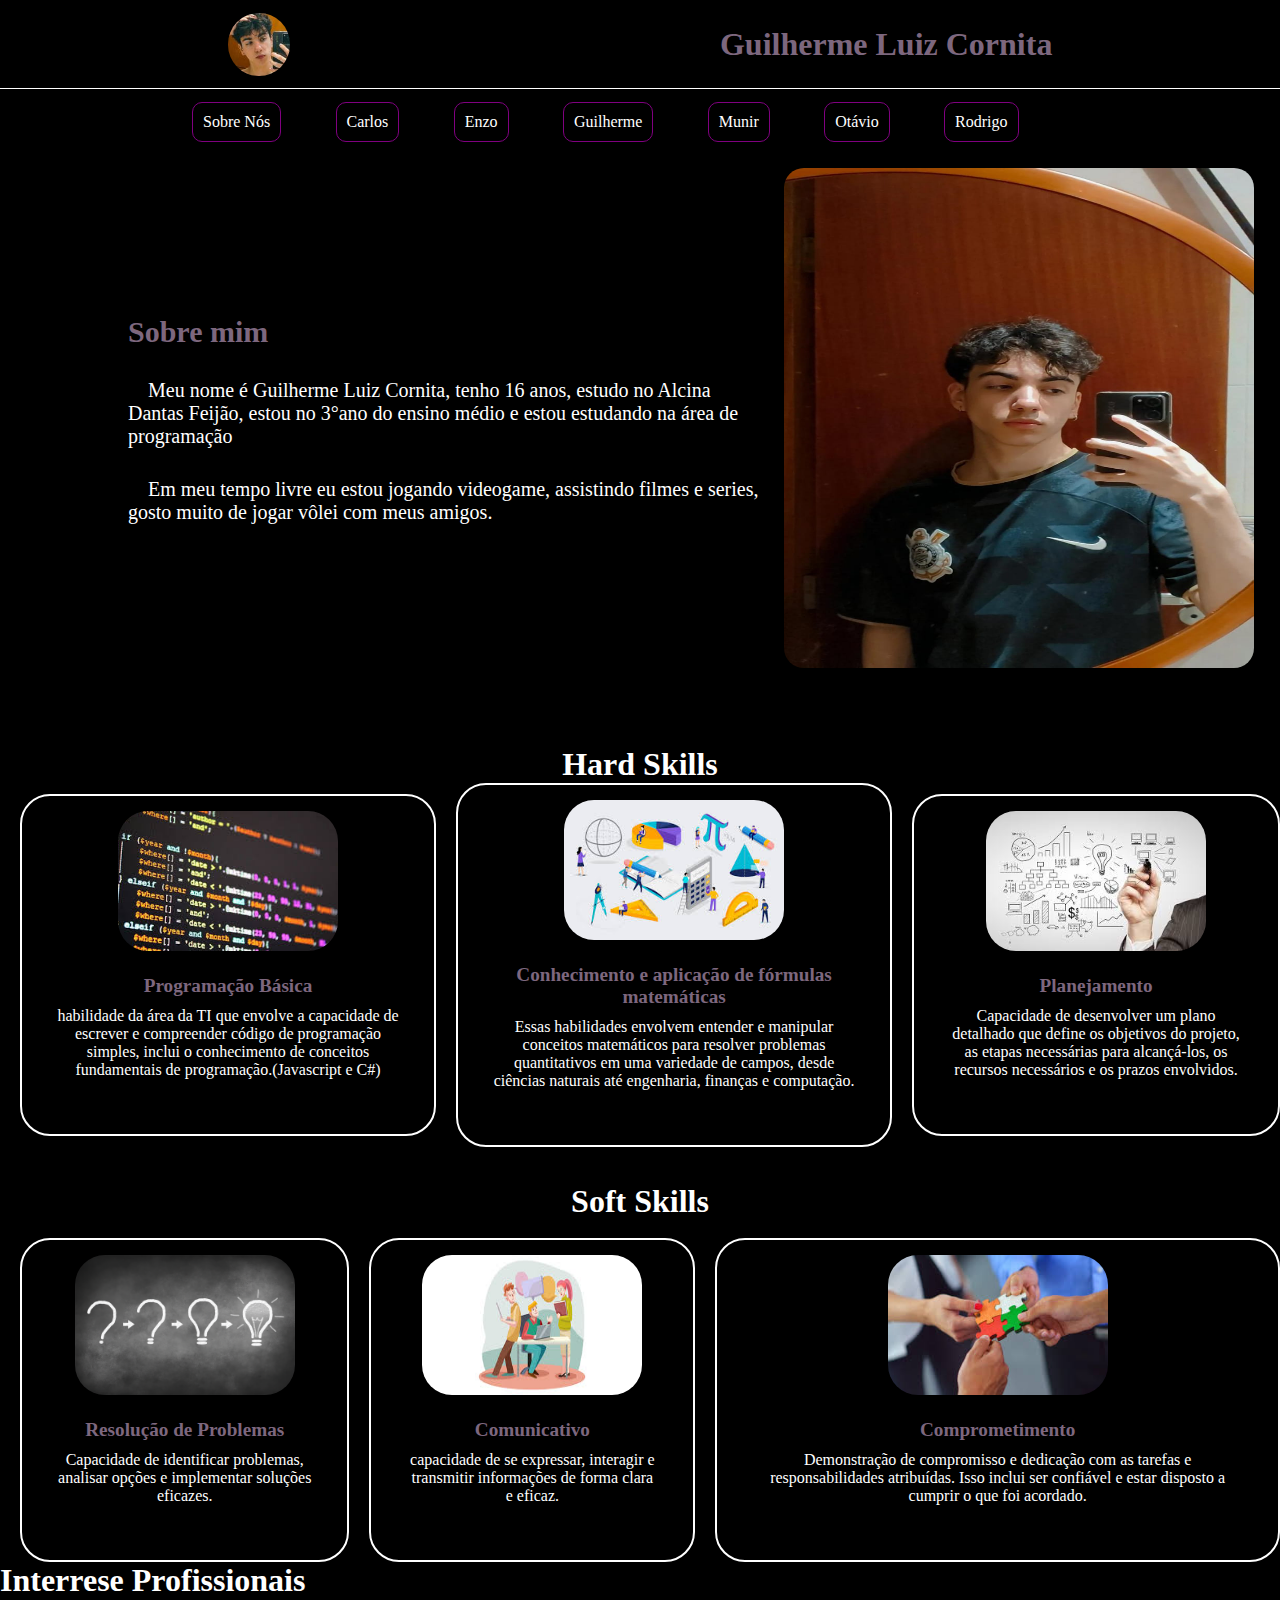
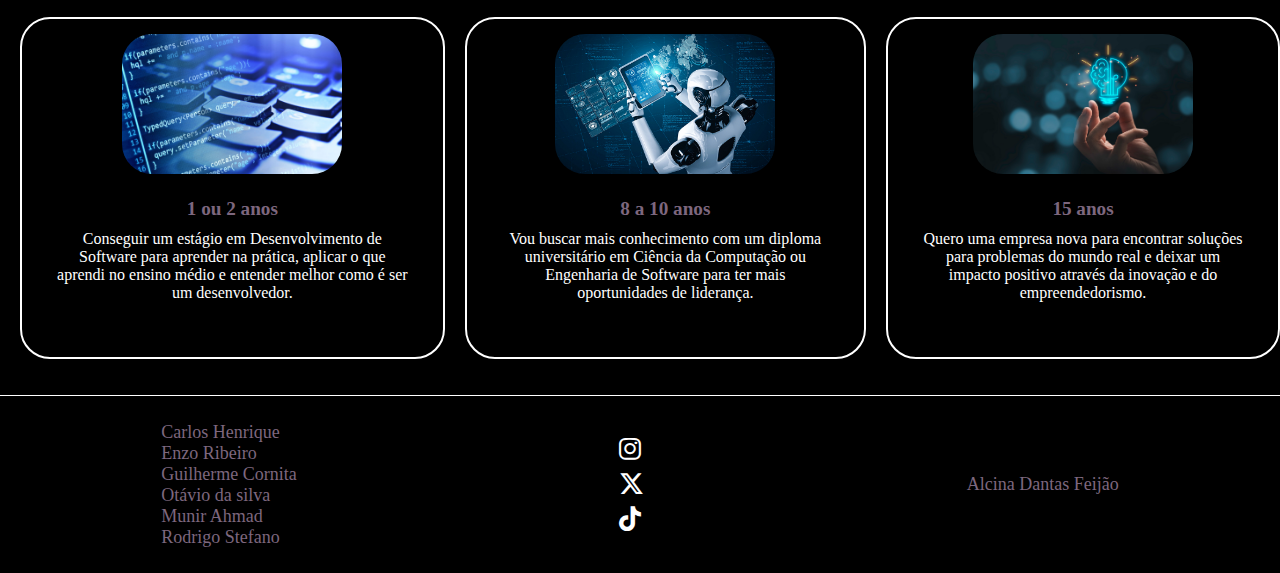
<file: Html/guilherme.html>
<!DOCTYPE html>
<html lang="pt-BR">
<head>
   <meta charset="UTF-8">
   <meta name="viewport" content="width=device-width, initial-scale=1.0">
   <link rel="stylesheet" href="../css/pessoal.css">
   <link rel="stylesheet" href="https://cdnjs.cloudflare.com/ajax/libs/font-awesome/6.5.1/css/all.min.css">
   <link rel="icon" href="../imagens/Icone.ico" type="image/x-icon" ?v=2 />
   <title>Portifolio</title>
</head>


<body>
   <header class="cabecalho">
       <img class="cabecalho_logo" src="../imagens/cornitalogo.jpeg">
       <h1 class="cabecalho_titulo" >Guilherme Luiz Cornita</h1>
   </header>


   <nav class="menu" >
       <ul class="menu_lista">
                   
       
        <li class="menu_lista_itens"><a href="../index.html">Sobre Nós</a></li>
        <li class="menu_lista_itens"><a href="./carlos.html">Carlos</a></li>
        <li class="menu_lista_itens"><a href="./enzo.html">Enzo</a></li>
        <li class="menu_lista_itens"><a href="./guilherme.html">Guilherme</a></li>
        <li class="menu_lista_itens"><a href="./munir.html">Munir</a></li>
        <li class="menu_lista_itens"><a href="./otavio.html">Otávio</a></li>
        <li class="menu_lista_itens"><a href="./rodrigo.html">Rodrigo</a></li>
      
       </ul>   
   </nav>


   <main class="principal">
        <section class="principal_secao">
        <h2 class="principal_secao_titulo">Sobre mim</h2>


        <p class="principal_secao_texto">Meu nome é Guilherme Luiz Cornita, tenho 16 anos, 
          estudo no Alcina Dantas Feijão, estou no 3°ano do ensino médio e estou estudando 
          na área de programação</p>

          <p class="principal_secao_texto">Em meu tempo livre eu estou jogando videogame, 
            assistindo filmes e series, gosto muito de jogar vôlei com meus amigos. </p>
       </section>
        <section class="principal_secao_2">
         <img class="principal_imagem" src="../imagens/cornita.jpeg" width="1000">
        </section>
   </main>
   <br><br>

   <div class="skills"><h1>Hard Skills</h1></div>

    <div class="Box_HS">
        
        <div class="Box">
            <img src="../imagens/programacao.jpeg">
            <div class="Box_corpo">
              <h2 class="Box_titulo">Programação Básica</h2>
              <p class="Box_tx"> habilidade da área da TI que envolve a 
                capacidade de escrever e compreender código de programação simples, inclui o conhecimento 
                de conceitos fundamentais de programação.(Javascript  e C#)</p>
            </div>
          </div>
          
          <div class="Box">
            <img src="../imagens/matematica.jpeg">
            <div class="Box_corpo">
              <h2 class="Box_titulo">Conhecimento e aplicação de fórmulas matemáticas</h2>
              <p class="Box_tx"> Essas habilidades envolvem entender e manipular conceitos 
                matemáticos para resolver problemas quantitativos em uma variedade de campos, 
                desde ciências naturais até engenharia, finanças e computação. </p>
            </div>
          </div>
          
          <div class="Box">
            <img src="../imagens/planejamento.jpeg">
            <div class="Box_corpo">
              <h2 class="Box_titulo">  Planejamento   </h2>
              <p class="Box_tx"> Capacidade de desenvolver um plano detalhado
                 que define os objetivos do projeto, as etapas necessárias para 
                 alcançá-los, os recursos necessários e os prazos envolvidos. </p>
            </div>
          </div>
    </div>
    <br><br>




    <div class="skills"><h1>Soft Skills</h1></div><br>

      <div class="Box_HS">
          
          <div class="Box">
              <img src="../imagens/resolucao.png">
              <div class="Box_corpo">
                <h2 class="Box_titulo">Resolução de Problemas</h2>
                <p class="Box_tx">Capacidade de identificar problemas, analisar opções 
                  e implementar soluções eficazes.</p>
              </div>
            </div>
            
            <div class="Box">
              <img src="../imagens/comunicativo.jpeg">
              <div class="Box_corpo">
                <h2 class="Box_titulo">Comunicativo</h2>
                <p class="Box_tx">capacidade de se expressar, 
                  interagir e transmitir informações de forma 
                  clara e eficaz.</p>
              </div>
            </div>
            
            <div class="Box">
              <img src="../imagens/comprometimento.jpeg">
              <div class="Box_corpo">
                <h2 class="Box_titulo">Comprometimento</h2>
                <p class="Box_tx"> Demonstração de compromisso e dedicação 
                  com as tarefas e responsabilidades atribuídas. Isso inclui 
                  ser confiável e estar disposto a cumprir o que foi acordado.</p>
              </div>
            </div>
      </div>


      <div class="interrese"><h1>Interrese Profissionais</h1></div><br>

      <div class="Box_IP">
          
          <div class="Box">
              <img src="../imagens/softwares.jpg">
              <div class="Box_corpo">
                <h2 class="Box_titulo">1 ou 2 anos</h2>
                <p class="Box_tx">Conseguir um estágio em 
                  Desenvolvimento de Software para aprender 
                  na prática, aplicar o que aprendi no ensino 
                  médio e entender melhor como é ser um desenvolvedor.</p>
              </div>
            </div>
            
            <div class="Box">
              <img src="../imagens/ciencia.jpg">
              <div class="Box_corpo">
                <h2 class="Box_titulo">8 a 10 anos</h2>
                <p class="Box_tx">Vou buscar mais conhecimento 
                  com um diploma universitário em Ciência da 
                  Computação ou Engenharia de Software para ter 
                  mais oportunidades de liderança.</p>
              </div>
            </div>
            
            <div class="Box">
              <img src="../imagens/inovacao.jpeg">
              <div class="Box_corpo">
                <h2 class="Box_titulo">15 anos</h2>
                <p class="Box_tx">Quero uma empresa nova para 
                  encontrar soluções para problemas do mundo real e 
                  deixar um impacto positivo através da inovação e do empreendedorismo.</p>
              </div>
            </div>
      </div>
      <br><br>




   <footer class="rodape">
        <ul class="rodape_lista">
            <li class="rodape_lista_itens">Carlos Henrique</li>
            <li class="rodape_lista_itens">Enzo Ribeiro</li>
            <li class="rodape_lista_itens">Guilherme Cornita</li>
            <li class="rodape_lista_itens">Otávio da silva</li>
            <li class="rodape_lista_itens">Munir Ahmad</li>
            <li class="rodape_lista_itens">Rodrigo Stefano</li>
        </ul>
        <section class="rodape_redes-sociais">
            <a  class="fa-brands fa-instagram" href="https://www.instagram.com/guilherme_cornita?igsh=ZjVqdHJ1emQyOXph"></a>
            <a class="fa-brands fa-x-twitter" href="https://x.com/mano_cornita?t=yRN_jeK3KdKRV5cMMcyiJg&s=09"></a>
            <a class="fa-brands fa-tiktok" href="https://www.tiktok.com/@guilherme_cornita?_t=8luoyYGdx6U&_r=1"></a>
        </section>

        <div class="rodape_escola">
            <a class="rodape_escola_item" href="https://www.google.com.br/maps/place/EME+Professora+Alcina+Dantas+Feijão/@-23.6450329,-46.5723482,1
            7z/data=!3m1!4b1!4m6!3m5!1s0x94ce4336a5637845:0x3919132e1357afc1!8m2!3d-23.6450329!4d-46.5697679!16s%2Fg%2F1
            vd770m9?entry=ttu">Alcina Dantas Feijão</a>
        </div>
   </footer>


</body>
</html>
</file>
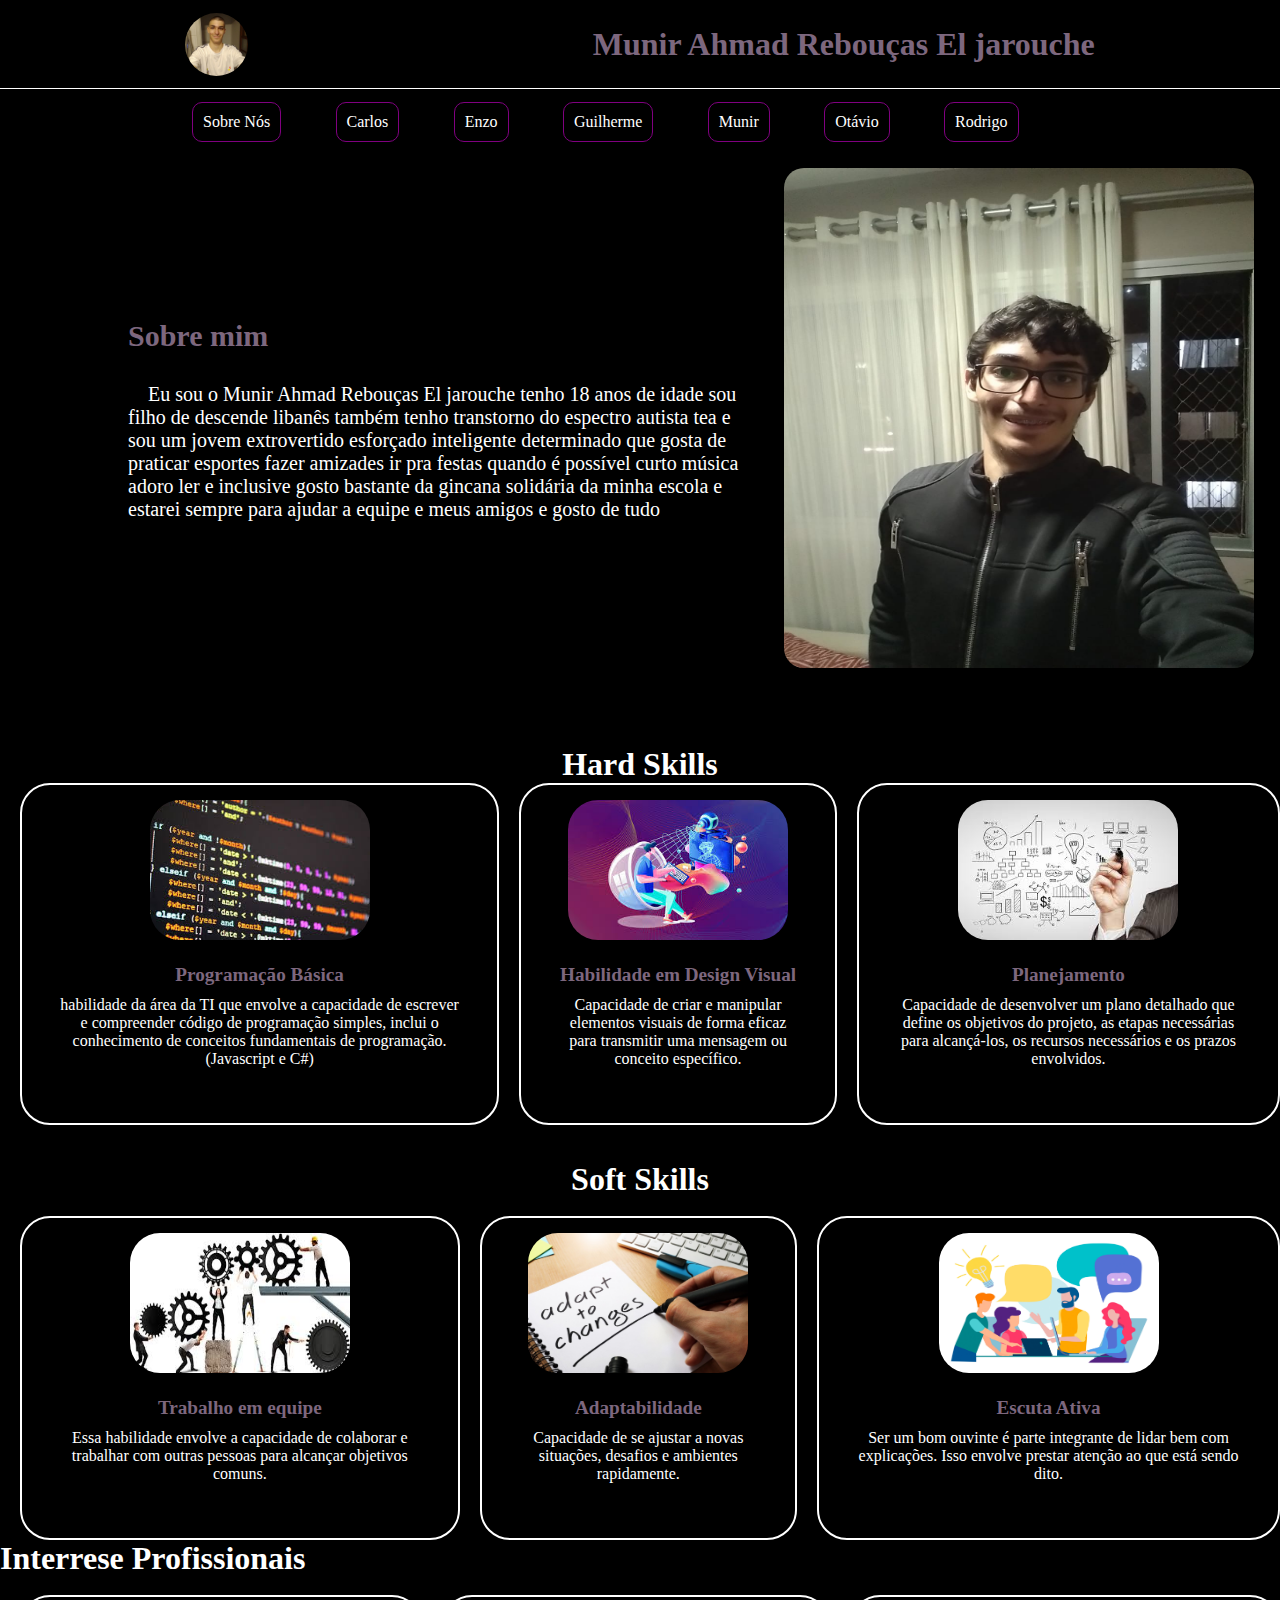
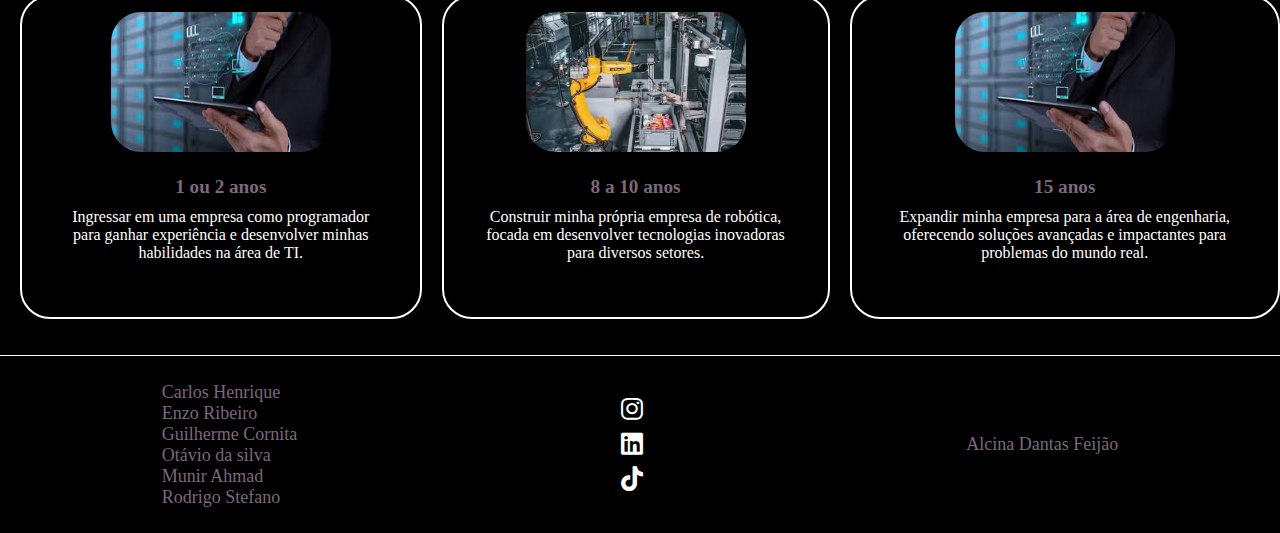
<file: Html/munir.html>
<!DOCTYPE html>
<html lang="pt-BR">
<head>
   <meta charset="UTF-8">
   <meta name="viewport" content="width=device-width, initial-scale=1.0">
   <link rel="stylesheet" href="../css/pessoal.css">
   <link rel="stylesheet" href="https://cdnjs.cloudflare.com/ajax/libs/font-awesome/6.5.1/css/all.min.css">
   <link rel="icon" href="../imagens/Icone.ico" type="image/x-icon" ?v=2 />
   <title>Portifolio</title>
</head>


<body>
   <header class="cabecalho">
       <img class="cabecalho_logo" src="../imagens/munirlogo.jpeg">
       <h1 class="cabecalho_titulo" >Munir Ahmad Rebouças El jarouche</h1>
   </header>


   <nav class="menu" >
       <ul class="menu_lista">
        
        
        <li class="menu_lista_itens"><a href="../index.html">Sobre Nós</a></li>
        <li class="menu_lista_itens"><a href="./carlos.html">Carlos</a></li>
        <li class="menu_lista_itens"><a href="./enzo.html">Enzo</a></li>
        <li class="menu_lista_itens"><a href="./guilherme.html">Guilherme</a></li>
        <li class="menu_lista_itens"><a href="./munir.html">Munir</a></li>
        <li class="menu_lista_itens"><a href="./otavio.html">Otávio</a></li>
        <li class="menu_lista_itens"><a href="./rodrigo.html">Rodrigo</a></li>
      
       </ul>   
   </nav>


   <main class="principal">
        <section class="principal_secao">
        <h2 class="principal_secao_titulo">Sobre mim</h2>


        <p class="principal_secao_texto">Eu sou o Munir Ahmad Rebouças El jarouche tenho 
          18 anos de idade sou filho de descende libanês também tenho transtorno do espectro 
          autista tea e sou um jovem extrovertido esforçado inteligente determinado que gosta 
          de praticar esportes fazer amizades ir pra festas quando é possível curto música 
          adoro ler e inclusive gosto bastante da gincana solidária da minha escola e estarei 
          sempre para ajudar a equipe e meus amigos e gosto de tudo </p>

       </section>
        <section class="principal_secao_2">
         <img class="principal_imagem" src="../imagens/munir.jpeg" width="1000">
        </section>
   </main>
   <br><br>

   <div class="skills"><h1>Hard Skills</h1></div>

    <div class="Box_HS">
        
        <div class="Box">
            <img src="../imagens/programacao.jpeg">
            <div class="Box_corpo">
              <h2 class="Box_titulo">Programação Básica</h2>
              <p class="Box_tx"> habilidade da área da TI que envolve a 
                capacidade de escrever e compreender código de programação simples, inclui o conhecimento 
                de conceitos fundamentais de programação.(Javascript  e C#)</p>
            </div>
          </div>
          
          <div class="Box">
            <img src="../imagens/desing.jpeg">
            <div class="Box_corpo">
              <h2 class="Box_titulo">Habilidade em Design Visual</h2>
              <p class="Box_tx"> Capacidade de criar e manipular elementos 
                visuais de forma eficaz para transmitir uma mensagem ou conceito específico.</p>
            </div>
          </div>
          
          <div class="Box">
            <img src="../imagens/planejamento.jpeg">
            <div class="Box_corpo">
              <h2 class="Box_titulo">Planejamento</h2>
              <p class="Box_tx"> Capacidade de desenvolver um plano detalhado
                que define os objetivos do projeto, as etapas necessárias para 
                alcançá-los, os recursos necessários e os prazos envolvidos.</p>
            </div>
          </div>
    </div>
    <br><br>




    <div class="skills"><h1>Soft Skills</h1></div><br>

      <div class="Box_HS">
          
          <div class="Box">
              <img src="../imagens/equipe.jpeg">
              <div class="Box_corpo">
                <h2 class="Box_titulo">Trabalho em equipe</h2>
                <p class="Box_tx">Essa habilidade envolve a capacidade 
                  de colaborar e trabalhar com outras pessoas 
                  para alcançar objetivos comuns.</p>
              </div>
            </div>
            
            <div class="Box">
              <img src="../imagens/adapt.jpg">
              <div class="Box_corpo">
                <h2 class="Box_titulo">Adaptabilidade</h2>
                <p class="Box_tx"> Capacidade de se ajustar a novas situações, 
                  desafios e ambientes rapidamente.</p>
              </div>
            </div>
            
            <div class="Box">
              <img src="../imagens/escuta.jpg">
              <div class="Box_corpo">
                <h2 class="Box_titulo">Escuta Ativa</h2>
                <p class="Box_tx">  Ser um bom ouvinte é parte integrante de 
                  lidar bem com explicações. Isso envolve prestar atenção ao 
                  que está sendo dito.</p>
              </div>
            </div>
      </div>


      <div class="interrese"><h1>Interrese Profissionais</h1></div><br>

      <div class="Box_IP">
          
          <div class="Box">
              <img src="../imagens/empresati.jpeg">
              <div class="Box_corpo">
                <h2 class="Box_titulo">1 ou 2 anos</h2>
                <p class="Box_tx">Ingressar em uma empresa como programador 
                  para ganhar experiência e desenvolver minhas habilidades na área de TI.</p>
              </div>
            </div>
            
            <div class="Box">
              <img src="../imagens/robotica.jpeg">
              <div class="Box_corpo">
                <h2 class="Box_titulo">8 a 10 anos</h2>
                <p class="Box_tx">Construir minha própria empresa de 
                  robótica, focada em desenvolver tecnologias inovadoras para diversos setores.</p>
              </div>
            </div>
            
            <div class="Box">
              <img src="../imagens/empresati.jpeg">
              <div class="Box_corpo">
                <h2 class="Box_titulo">15 anos</h2>
                <p class="Box_tx">Expandir minha empresa para a 
                  área de engenharia, oferecendo soluções avançadas 
                  e impactantes para problemas do mundo real.</p>
              </div>
            </div>
      </div>
      <br><br>




   <footer class="rodape">
        <ul class="rodape_lista">
            <li class="rodape_lista_itens">Carlos Henrique</li>
            <li class="rodape_lista_itens">Enzo Ribeiro</li>
            <li class="rodape_lista_itens">Guilherme Cornita</li>
            <li class="rodape_lista_itens">Otávio da silva</li>
            <li class="rodape_lista_itens">Munir Ahmad</li>
            <li class="rodape_lista_itens">Rodrigo Stefano</li>
        </ul>
        <section class="rodape_redes-sociais">

            <a  class="fa-brands fa-instagram" href="https://www.instagram.com/munirjarouche/"></a>
            <a class="fa-brands fa-linkedin" href="https://linkedin.com/in/munir-ahmad-reboucas-el-jarouche-a4950a306/"></a>
            <a class="fa-brands fa-tiktok" href="https://www.tiktok.com/@munir.ahmad.rebou?lang=pt-BR"></a>

        </section>

        <div class="rodape_escola">
            <a class="rodape_escola_item" href="https://www.google.com.br/maps/place/EME+Professora+Alcina+Dantas+Feijão/@-23.6450329,-46.5723482,1
            7z/data=!3m1!4b1!4m6!3m5!1s0x94ce4336a5637845:0x3919132e1357afc1!8m2!3d-23.6450329!4d-46.5697679!16s%2Fg%2F1
            vd770m9?entry=ttu">Alcina Dantas Feijão</a>
        </div>
   </footer>


</body>
</html>
</file>
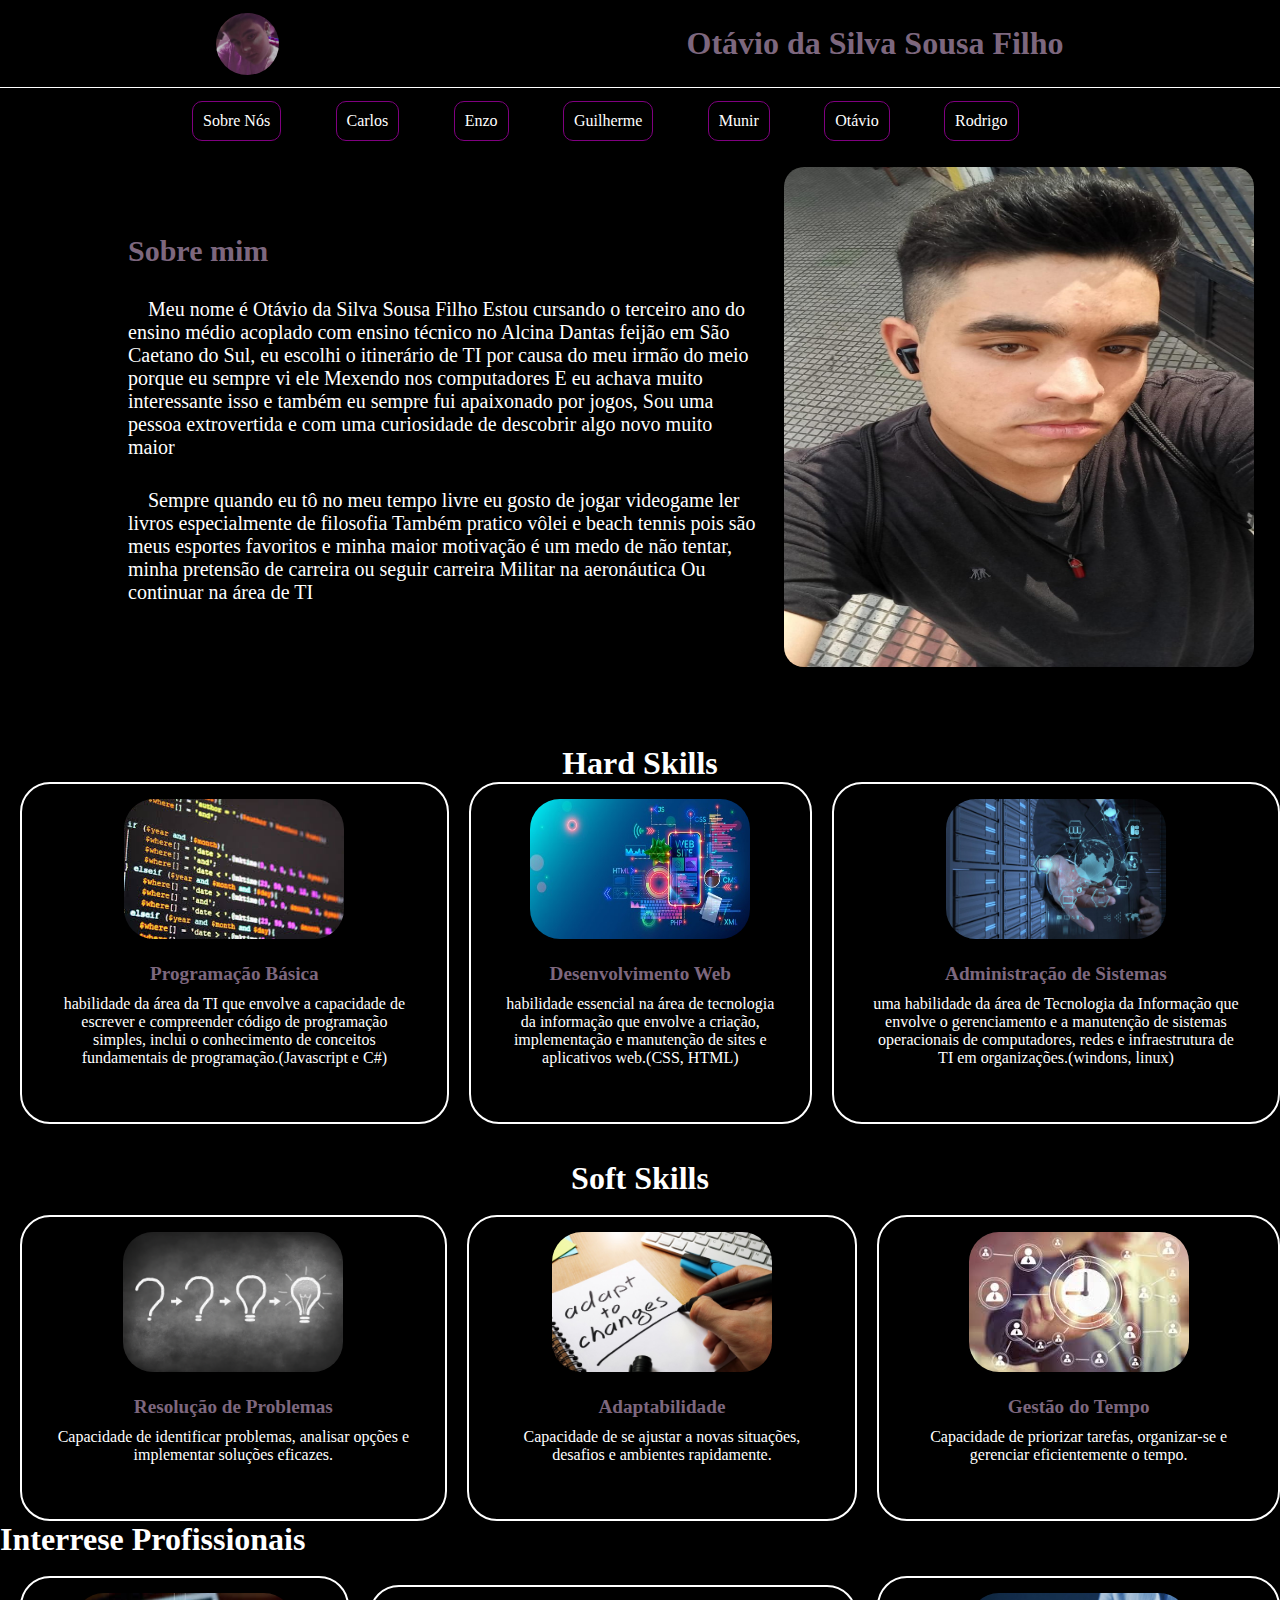
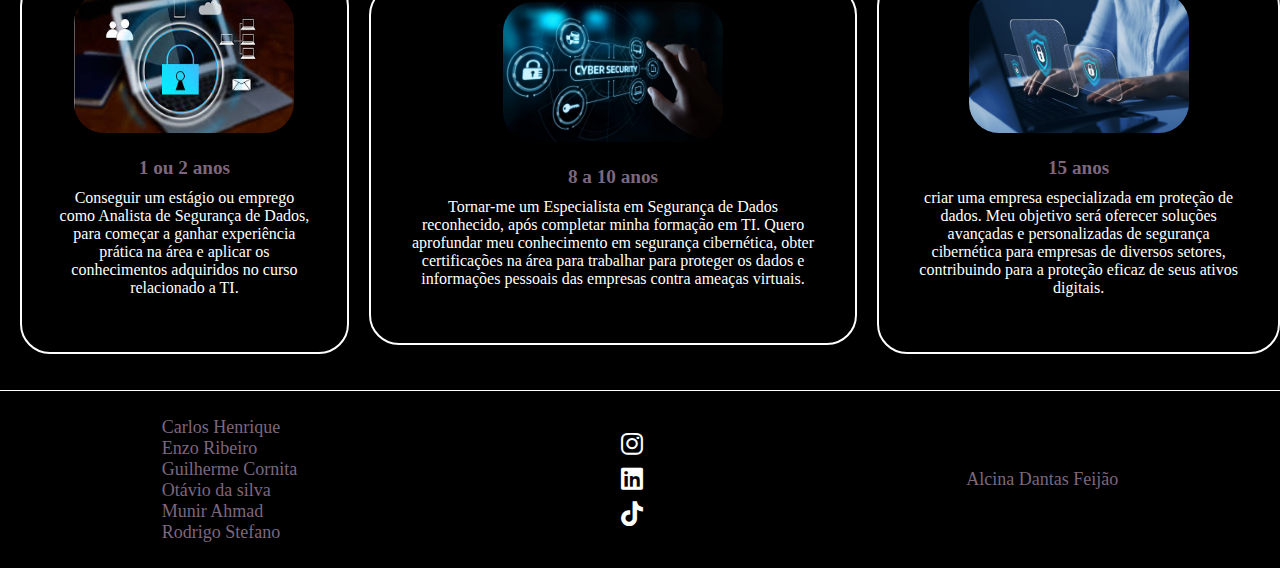
<file: Html/otavio.html>
<!DOCTYPE html>
<html lang="pt-BR">
<head>
   <meta charset="UTF-8">
   <meta name="viewport" content="width=device-width, initial-scale=1.0">
   <link rel="stylesheet" href="../css/pessoal.css">
   <link rel="stylesheet" href="https://cdnjs.cloudflare.com/ajax/libs/font-awesome/6.5.1/css/all.min.css">
   <link rel="icon" href="../imagens/Icone.ico" type="image/x-icon" ?v=2 />
   <title>Portifolio</title>
</head>


<body>
   <header class="cabecalho">
       <img class="cabecalho_logo" src="../imagens/otaviologo.png">
       <h1 class="cabecalho_titulo" >Otávio da Silva Sousa Filho</h1>
   </header>


   <nav class="menu" >
       <ul class="menu_lista">
                   
        
        <li class="menu_lista_itens"><a href="../index.html">Sobre Nós</a></li>
        <li class="menu_lista_itens"><a href="./carlos.html">Carlos</a></li>
        <li class="menu_lista_itens"><a href="./enzo.html">Enzo</a></li>
        <li class="menu_lista_itens"><a href="./guilherme.html">Guilherme</a></li>
        <li class="menu_lista_itens"><a href="./munir.html">Munir</a></li>
        <li class="menu_lista_itens"><a href="./otavio.html">Otávio</a></li>
        <li class="menu_lista_itens"><a href="./rodrigo.html">Rodrigo</a></li>
      
           
       </ul>   
   </nav>


   <main class="principal">
        <section class="principal_secao">
        <h2 class="principal_secao_titulo">Sobre mim</h2>


        <p class="principal_secao_texto">Meu nome é Otávio da Silva Sousa Filho 
          Estou cursando o terceiro ano do ensino médio acoplado com ensino técnico 
          no Alcina Dantas feijão em São Caetano do Sul, eu escolhi o itinerário de 
          TI por causa do meu irmão do meio porque eu sempre vi ele Mexendo nos 
          computadores E eu achava muito interessante isso e também eu sempre fui 
          apaixonado por jogos, Sou uma pessoa extrovertida e com uma curiosidade 
          de descobrir algo novo muito maior </p>
          <p class="principal_secao_texto"> Sempre quando eu tô no meu tempo livre 
            eu gosto de jogar videogame ler livros especialmente de filosofia Também 
            pratico vôlei e beach tennis pois são meus esportes favoritos e minha 
            maior motivação é um medo de não tentar, minha pretensão de carreira ou 
            seguir carreira Militar na aeronáutica Ou continuar na área de TI</p>
       </section>
        <section class="principal_secao_2">
         <img class="principal_imagem" src="../imagens/otavio.jpeg" width="1000">
        </section>
   </main>
   <br><br>

   <div class="skills"><h1>Hard Skills</h1></div>

    <div class="Box_HS">
        
        <div class="Box">
            <img src="../imagens/programacao.jpeg">
            <div class="Box_corpo">
              <h2 class="Box_titulo">Programação Básica</h2>
              <p class="Box_tx"> habilidade da área da TI que envolve a 
                capacidade de escrever e compreender código de programação simples, inclui o conhecimento 
                de conceitos fundamentais de programação.(Javascript  e C#)</p>
            </div>
          </div>
          
          <div class="Box">
            <img src="../imagens/web.jpg">
            <div class="Box_corpo">
              <h2 class="Box_titulo">Desenvolvimento Web</h2>
              <p class="Box_tx">  habilidade essencial na área de tecnologia da informação 
                que envolve a criação, implementação e manutenção de sites e aplicativos web.(CSS, HTML) </p>
            </div>
          </div>
          
          <div class="Box">
            <img src="../imagens/admsis.jpg">
            <div class="Box_corpo">
              <h2 class="Box_titulo">Administração de Sistemas</h2>
              <p class="Box_tx"> uma habilidade da área de Tecnologia da Informação que envolve o gerenciamento e a
                 manutenção de sistemas operacionais de computadores, redes e infraestrutura de TI em organizações.(windons, linux)</p>
            </div>
          </div>
    </div>
    <br><br>




    <div class="skills"><h1>Soft Skills</h1></div><br>

      <div class="Box_HS">
          
          <div class="Box">
              <img src="../imagens/resolucao.png">
              <div class="Box_corpo">
                <h2 class="Box_titulo">Resolução de Problemas</h2>
                <p class="Box_tx">Capacidade de identificar problemas, analisar opções 
                  e implementar soluções eficazes.</p>
              </div>
            </div>
            
            <div class="Box">
              <img src="../imagens/adapt.jpg">
              <div class="Box_corpo">
                <h2 class="Box_titulo">Adaptabilidade</h2>
                <p class="Box_tx"> Capacidade de se ajustar a novas situações, 
                  desafios e ambientes rapidamente.</p>
              </div>
            </div>
            
            <div class="Box">
              <img src="../imagens/gestaot.jpeg">
              <div class="Box_corpo">
                <h2 class="Box_titulo">Gestão do Tempo</h2>
                <p class="Box_tx"> Capacidade de priorizar tarefas, 
                  organizar-se e gerenciar eficientemente o tempo.</p>
              </div>
            </div>
      </div>


      <div class="interrese"><h1>Interrese Profissionais</h1></div><br>

      <div class="Box_IP">
          
          <div class="Box">
              <img src="../imagens/analista.jpeg">
              <div class="Box_corpo">
                <h2 class="Box_titulo">1 ou 2 anos</h2>
                <p class="Box_tx">Conseguir um estágio ou emprego 
                  como Analista de Segurança de Dados, para começar 
                  a ganhar experiência prática na área e aplicar os 
                  conhecimentos adquiridos no curso relacionado a TI.</p>
              </div>
            </div>
            
            <div class="Box">
              <img src="../imagens/cyber.jpeg">
              <div class="Box_corpo">
                <h2 class="Box_titulo">8 a 10 anos</h2>
                <p class="Box_tx">Tornar-me um Especialista em 
                  Segurança de Dados reconhecido, após completar 
                  minha formação em TI. Quero aprofundar meu conhecimento 
                  em segurança cibernética, obter certificações na área para 
                  trabalhar para proteger os dados e informações pessoais
                   das empresas contra ameaças virtuais.</p>
              </div>
            </div>
            
            <div class="Box">
              <img src="../imagens/empresaseg.jpeg">
              <div class="Box_corpo">
                <h2 class="Box_titulo">15 anos</h2>
                <p class="Box_tx">criar uma empresa especializada em proteção de 
                  dados. Meu objetivo será oferecer soluções avançadas e 
                  personalizadas de segurança cibernética para empresas 
                  de diversos setores, contribuindo para a proteção eficaz 
                  de seus ativos digitais.</p>
              </div>
            </div>
      </div>
      <br><br>




   <footer class="rodape">
        <ul class="rodape_lista">
            <li class="rodape_lista_itens">Carlos Henrique</li>
            <li class="rodape_lista_itens">Enzo Ribeiro</li>
            <li class="rodape_lista_itens">Guilherme Cornita</li>
            <li class="rodape_lista_itens">Otávio da silva</li>
            <li class="rodape_lista_itens">Munir Ahmad</li>
            <li class="rodape_lista_itens">Rodrigo Stefano</li>
        </ul>
        <section class="rodape_redes-sociais">
            <a  class="fa-brands fa-instagram" href="https://www.instagram.com/otavios1lva/"></a>
            <a class="fa-brands fa-linkedin" href="https://www.linkedin.com/in/otavio-silva-b26b22306/"></a>
            <a class="fa-brands fa-tiktok" href="https://www.tiktok.com/@0tavio_s1lva"></a>
        </section>

        <div class="rodape_escola">
            <a class="rodape_escola_item" href="https://www.google.com.br/maps/place/EME+Professora+Alcina+Dantas+Feijão/@-23.6450329,-46.5723482,1
            7z/data=!3m1!4b1!4m6!3m5!1s0x94ce4336a5637845:0x3919132e1357afc1!8m2!3d-23.6450329!4d-46.5697679!16s%2Fg%2F1
            vd770m9?entry=ttu">Alcina Dantas Feijão</a>
        </div>
   </footer>


</body>
</html>
</file>
<file: css/index.css>
*{
    margin: 0;
    padding: 0;
    box-sizing: border-box;
    text-decoration: none;
}

body{
    background-color: black;
    color: white;

}

.cabecalho{
    display: flex;
    flex-direction: row;
    justify-content: space-around;
    align-items: center;
    border-bottom: solid 1px white;
    padding: 1%;
    position:static;
    
}

.cabecalho_logo{
    
    max-width: 5%;
}

.cabecalho_titulo{
    color:#7D677E;
}

a{
    color: white;
}



.menu_lista{
    list-style: none;
    display: flex;
    flex-direction: row;
    justify-content: flex-start;
    gap: 5%;
    padding-top: 1%;
    padding-left: 15%;
}

.menu_lista_itens{
    color: purple;
    border:solid 1px;
    padding: 10px;
    border-radius: 10px;
}

.menu_lista_itens:hover{
    background-color: #7D677E;
}

.principal{
    padding-top:2%;
    padding-left: 10%;
    padding-right: 2%;
    display: flex;
    flex-direction: row;
    justify-content: space-between ;
    gap: 2%;
   align-items: center;
   padding-bottom: 3%;
}

.principal_secao{
    display: flex;
    flex-direction: column;
    gap:30px;
}

.principal_secao_titulo{
    color: #7D677E;
    font-size: 30px;
}

.principal_secao_texto{
    font-size: 20px;
    text-indent: 20px;

}

.principal_imagem{
    width: 470px;
    height: 500px;
    border-radius: 20px;
    
}








.skills {
    text-align: center;
    color: white;
}

.Box_HS {
    display: flex;
    justify-content: center;
    align-items: center;
    height: 100%;
}

.Box {
    margin-left: 20px;
    display: inline-block;
    background-color: black;
   
    border: 2px solid white; 
    border-radius: 30px; 
    padding: 15px; 
    text-align: center; 
  
}


.Box_corpo {
    padding: 20px;
}

.Box_titulo {
    color: #7D677E;
    font-size: 1.2rem;
    margin-bottom: 10px;
}


.Box_tx {
    color:white;
    margin-bottom: 20px;
}






.rodape{
    border-top: solid 1px white;
    display: flex;
    flex-direction: row;
    justify-content: space-around;
    align-items: center;
    padding-top: 2%;
    padding-bottom: 2%;
    color: #7D677E;
    font-size: 18px;
}

.rodape_lista{
    list-style: none;
}

.rodape_redes-sociais{
    display: flex;
    flex-direction: column;
    gap: 10px;
    font-size: 25px;
   
}


.rodape_escola_item{
    color: #7D677E;
}



.list_friends{
    width: 100%;
    display: flex;
    margin-top: 20px;
    padding-left: 15%;
    gap: 20px;
    
}

.img_friends{
    border-radius: 100%;
    max-width: 16%;
    border: solid 3px #7D677E;
    
  }


  
  .redes-sociais_end{
    display: flex;
    gap: 15px;
    font-size: 25px;
    
    flex-direction: column;
}

.end_secao_titulo{
    color: purple;
    font-size: 30px;
    padding: 20px 180px;
    
}
</file>
<file: css/pessoal.css>
*{
    margin: 0;
    padding: 0;
    box-sizing: border-box;
    text-decoration: none;
}

body{
    background-color: black;
    color: white;

}

.cabecalho{
    display: flex;
    flex-direction: row;
    justify-content: space-around;
    align-items: center;
    border-bottom: solid 1px white;
    padding: 1%;
    position:static;
    
}

.cabecalho_logo{
    border-radius: 100%;
    max-width: 5%;
}

.cabecalho_titulo{
    color:#7D677E;
}

a{
    color: white;
}

.menu_lista{
    list-style: none;
    display: flex;
    flex-direction: row;
    justify-content: flex-start;
    gap: 5%;
    padding-top: 1%;
    padding-left: 15%;
}

.menu_lista_itens{
    color: purple;
    border:solid 1px;
    padding: 10px;
    border-radius: 10px;
}

.menu_lista_itens:hover{
    background-color: #7D677E;
}

.principal{
    padding-top:2%;
    padding-left: 10%;
    padding-right: 2%;
    display: flex;
    flex-direction: row;
    justify-content: space-between ;
    gap: 2%;
   align-items: center;
   padding-bottom: 3%;
}

.principal_secao{
    display: flex;
    flex-direction: column;
    gap:30px;
}

.principal_secao_titulo{
    color: #7D677E;
    font-size: 30px;
}

.principal_secao_texto{
    font-size: 20px;
    text-indent: 20px;

}

.principal_imagem{
    width: 470px;
    height: 500px;
    border-radius: 20px;
    
}

.skills {
    text-align: center;
    color: white;
}

.Box_HS {
    display: flex;
    justify-content: center;
    align-items: center;
    height: 100%;
}

.Box {
    margin-left: 20px;
    display: inline-block;
    background-color: black;
   
    border: 2px solid white; 
    border-radius: 30px; 
    padding: 15px; 
    text-align: center; 
  
}

.Box img {
    width: 220px;
    height: 140px;
    border-radius: 30px;
}

.Box_corpo {
    padding: 20px;
}

.Box_titulo {
    color: #7D677E;
    font-size: 1.2rem;
    margin-bottom: 10px;
}


.Box_tx {
    color:white;
    margin-bottom: 20px;
}



.Box_IP {
    display: flex;
    justify-content: center;
    align-items: center;
    height: 100%;
}

.Box {
    margin-left: 20px;
    display: inline-block;
    background-color: black;
   
    border: 2px solid white; 
    border-radius: 30px; 
    padding: 15px; 
    text-align: center; 
  
}

.Box img {
    width: 220px;
    height: 140px;
    border-radius: 30px;
}

.Box_corpo {
    padding: 20px;
}

.Box_titulo {
    color: #7D677E;
    font-size: 1.2rem;
    margin-bottom: 10px;
}


.Box_tx {
    color:white;
    margin-bottom: 20px;
}




.rodape{
    border-top: solid 1px white;
    display: flex;
    flex-direction: row;
    justify-content: space-around;
    align-items: center;
    padding-top: 2%;
    padding-bottom: 2%;
    color: #7D677E;
    font-size: 18px;
}

.rodape_lista{
    list-style: none;
}

.rodape_redes-sociais{
    display: flex;
    flex-direction: column;
    gap: 10px;
    font-size: 25px;
   
}


.rodape_escola_item{
    color: #7D677E;
}
</file>
